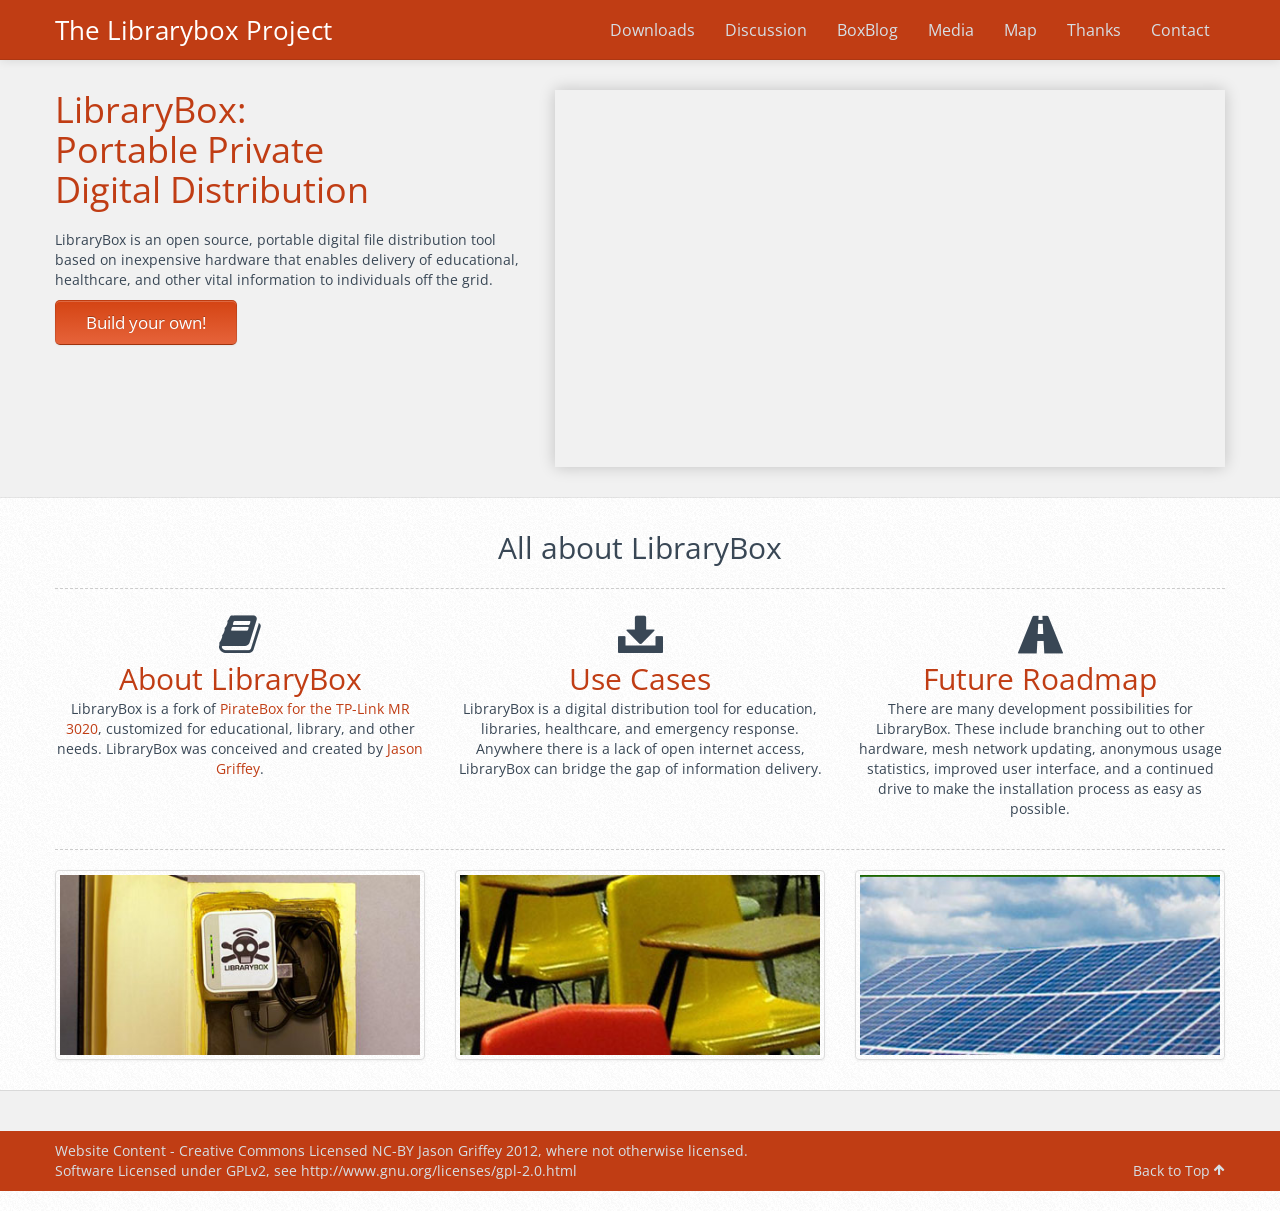
<file: index.html>
<!DOCTYPE html>
<html lang="en">
  <head>
    <meta charset="utf-8">
    <title>LibraryBox</title>
    <meta name="viewport" content="width=device-width, initial-scale=1.0">
    <meta name="description" content="">
    <meta name="author" content="Evan Clemente">
    <link href="css/bootstrap.css" rel="stylesheet">
	<link href="css/bootstrap-responsive.min.css" rel="stylesheet">
	<link href="css/font-awesome.css" rel="stylesheet">
	<link href='http://fonts.googleapis.com/css?family=Open+Sans' rel='stylesheet' type='text/css'>
	<!--[if lt IE 8]>
	  <link href="css/font-awesome-ie7.css" rel="stylesheet">
    <![endif]-->
    <link href="css/base.css" rel="stylesheet">
	<link href="css/orange.css" rel="stylesheet">
    <!--[if lt IE 9]>
      <script src="http://html5shim.googlecode.com/svn/trunk/html5.js"></script>
    <![endif]-->
    <link rel="shortcut icon" href="img/ico/favicon.ico">
    <link rel="apple-touch-icon-precomposed" sizes="144x144" href="img/ico/favicon.ico">
    <link rel="apple-touch-icon-precomposed" sizes="114x114" href="img/ico/favicon.ico">
    <link rel="apple-touch-icon-precomposed" sizes="72x72" href="img/ico/favicon.ico">
    <link rel="apple-touch-icon-precomposed" href="img/ico/favicon.ico">
  </head>  

  <body>

	<div class="navbar navbar-fixed-top">
      <div class="navbar-inner">
        <div class="container">
          <a class="btn btn-primary btn-dropnav" data-toggle="collapse" data-target=".nav-collapse">
            <span class="icon-bar"></span>
            <span class="icon-bar"></span>
            <span class="icon-bar"></span>
          </a>		
          <a class="brand" href="index.html">The Librarybox Project</a>
		  <div class="nav-collapse collapse">
            <ul class="nav pull-right">
              <li><a href="./downloads.html">Downloads</a></li>
            <li><a href="./group.html">Discussion</a></li>
            <li><a href="http://jasongriffey.net/boxblog/">BoxBlog</a></li>
            <li><a href="./media.html">Media</a></li>
            <li><a href="./map.html">Map</a></li>
            <li><a href="./thanks.html">Thanks</a></li>
              <li><a href="./contact.php">Contact</a></li>
            
            </ul>
		  </div>
        </div>
      </div>
    </div>	
	
	<div id="landing">
	  <div class="container">  
	    <div class="row">
		  <div class="span5">
		    <h1>LibraryBox: <br />Portable Private<br /> Digital Distribution</h1><br />	
			<p>LibraryBox is an open source, portable digital file distribution tool based on inexpensive hardware that enables delivery of educational, healthcare, and other vital information to individuals off the grid.</p>
		    <p><a href="./MR3020.html" class="btn btn-primary btn-action">Build your own!</a></p>  
		  </div>
		  <div class="span7">
		    <div class="js-video">
			  <iframe src="http://player.vimeo.com/video/52241825?badge=0" width="500" height="281" frameborder="0" webkitAllowFullScreen mozallowfullscreen allowFullScreen></iframe> 
		    </div>
		  </div>
		</div>
	  </div>
	</div>

	<div id="content" class="txt-middle">
	  <div class="container">
	    <div class="row">
		  <div class="span12">
			<h2>All about LibraryBox</h2>
		    <hr class="dashed">				
		  </div>  
		</div>  
	    <div class="row">
		  <div class="span4 bouncy">
		    <div class="icon_wrapper">
		      <i class="icon-book"></i>
		    </div>
			<h2><a href="./about.html">About LibraryBox</a></h2>
			<p>LibraryBox is a fork of <a href="http://wiki.daviddarts.com/PirateBox_DIY_OpenWrt#Tutorial_A:_TP-Link_MR3020">PirateBox for the TP-Link MR 3020</a>, customized for educational, library, and other needs. LibraryBox was conceived and created by <a href="http://jasongriffey.net">Jason Griffey</a>.</p>	
		  </div>
		  <div class="span4 bouncy">
		    <div class="icon_wrapper">
		      <i class="icon-download-alt"></i>
		    </div>
			<a href="./use_cases.html"><h2>Use Cases</h2></a>
			<p>LibraryBox is a digital distribution tool for education, libraries, healthcare, and emergency response. Anywhere there is a lack of open internet access, LibraryBox can bridge the gap of information delivery.</p>	
		  </div>
		  <div class="span4 bouncy">
		    <div class="icon_wrapper">
		      <i class="icon-road"></i>
		    </div>
			<h2><a href="./future.html">Future Roadmap</a></h2>
			<p>There are many development possibilities for LibraryBox. These include branching out to other hardware, mesh network updating, anonymous usage statistics, improved user interface, and a continued drive to make the installation process as easy as possible. </p>	
		  </div>		  
		</div>
		<hr class="dashed">				
	    <div class="row">
		  <div class="span4">
			<a class="thumbnail" href="./about.html">
			  <img alt="image" src="./img/hero.jpg">
			</a>		
			<!--<h2>Image 1</h2>
			<p>Optional subtext to help better explain the image above can go here.</p>-->
		  </div>
		  <div class="span4">
			<a class="thumbnail" href="./use_cases.html">
			  <img alt="image" src="./img/classroom1.jpg">
			</a>
			<!--<<h2>Image 2</h2>
			<p>Optional subtext to help better explain the image above can go here.</p>-->
		  </div>
		  <div class="span4">
			<a class="thumbnail" href="./future.html">
			  <img alt="image" src="./img/solar.jpg">
			</a>
			<!--<<h2>Image 3</h2>
			<p>Optional subtext to help better explain the image above can go here.</p>-->
		  </div>		  
		</div>		
	  </div>
	</div>

	<div id="footer">
<!--	  <div class="container">
	    <div class="row">
		  <div class="span3">
			<h3>Quick Links</h3>
			<ul>
			  <li><a href="#">Home</a></li>
			  <li><a href="#">About Us</a></li>
			  <li><a href="#">Features</a></li>
			  <li><a href="#">Pricing</a></li>
			</ul>			
		  </div>
		  <div class="span3">		
			<h3>Company</h3>
			<ul>
			  <li><a href="#">Privacy Policy</a></li>
			  <li><a href="#">Terms of Use</a></li>
			  <li><a href="#">FAQ</a></li>
			</ul>	
		  </div>
		  <div class="span3">
			<h3>We're Social</h3>
			<ul>
			  <li><a href="#">Facebook</a></li>
			  <li><a href="#">Twitter</a></li>
			  <li><a href="#">Google &#43;</a></li>
			</ul>		  
		  </div>
		  <div class="span3">
			<h3>Subscribe</h3>
			<p>Subscribe to our newsletter and stay up to date with the latest news and deals!</p>			
		    <form>
              <input class="span3" type="text" placeholder="Your Email" name="subscribe">
			  <button class="btn btn-primary">Subscribe</button>
			</form>
		  </div>		  
		</div>	  
      </div>	  -->
    </div>

	<div id="copywrite">
	  <div class="container">
	    <div class="row">
		  <div class="span12">
		    <p>Website Content - Creative Commons Licensed NC-BY Jason Griffey 2012, where not otherwise licensed.<br />Software Licensed under GPLv2, see http://www.gnu.org/licenses/gpl-2.0.html <span id="totop" class="pull-right">Back to Top <i class="icon-arrow-up"></i></span></p>			
		  </div>		  
		</div>	  
      </div>	  
    </div>

    <script src="https://ajax.googleapis.com/ajax/libs/jquery/1.8.2/jquery.min.js"></script>
	<script>window.jQuery || document.write('<script src="js/jquery-1.8.2.min.js"><\/script>')</script>
    <script src="js/bootstrap.min.js"></script>
	<script src="js/jquery.fitvids.js"></script>
	<script>
	$(document).ready(function(){
	  $(".js-video").fitVids();
      $("#totop").click(function () {
		$("body, html").animate({
		  scrollTop: 0
	    }, 300);
		return false;
	  }); 
	});
	</script>	
<script type="text/javascript">

  var _gaq = _gaq || [];
  _gaq.push(['_setAccount', 'UA-34754517-1']);
  _gaq.push(['_trackPageview']);

  (function() {
    var ga = document.createElement('script'); ga.type = 'text/javascript'; ga.async = true;
    ga.src = ('https:' == document.location.protocol ? 'https://ssl' : 'http://www') + '.google-analytics.com/ga.js';
    var s = document.getElementsByTagName('script')[0]; s.parentNode.insertBefore(ga, s);
  })();

</script>
  </body>
</html>
</file>
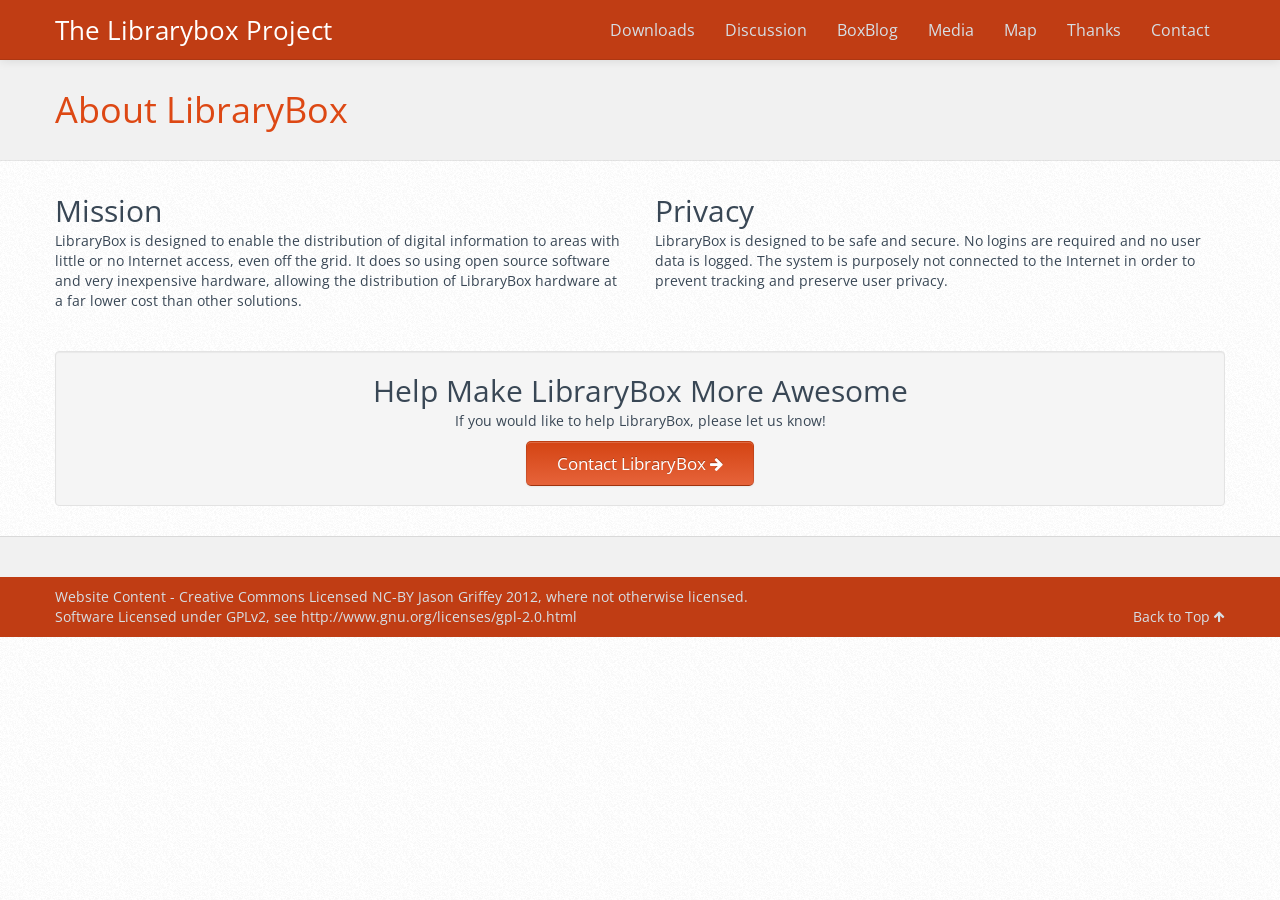
<file: about.html>
<!DOCTYPE html>
<html lang="en">
  <head>
    <meta charset="utf-8">
    <title>LibraryBox | About</title>
    <meta name="viewport" content="width=device-width, initial-scale=1.0">
    <meta name="description" content="">
    <meta name="author" content="Evan Clemente">
    <link href="css/bootstrap.css" rel="stylesheet">
	<link href="css/bootstrap-responsive.css" rel="stylesheet">
	<link href="css/font-awesome.css" rel="stylesheet">
	<link href='http://fonts.googleapis.com/css?family=Open+Sans' rel='stylesheet' type='text/css'>
	<!--[if lt IE 8]>
	  <link href="css/font-awesome-ie7.css" rel="stylesheet">
    <![endif]-->
    <link href="css/base.css" rel="stylesheet">
	<link href="css/orange.css" rel="stylesheet">
    <!--[if lt IE 9]>
      <script src="http://html5shim.googlecode.com/svn/trunk/html5.js"></script>
    <![endif]-->
    <link rel="shortcut icon" href="img/ico/favicon.ico">
    <link rel="apple-touch-icon-precomposed" sizes="144x144" href="img/ico/favicon.ico">
    <link rel="apple-touch-icon-precomposed" sizes="114x114" href="img/ico/favicon.ico">
    <link rel="apple-touch-icon-precomposed" sizes="72x72" href="img/ico/favicon.ico">
    <link rel="apple-touch-icon-precomposed" href="img/ico/favicon.ico">
  </head>

  <body>

	<div class="navbar navbar-fixed-top">
      <div class="navbar-inner">
        <div class="container">
          <a class="btn btn-primary btn-dropnav" data-toggle="collapse" data-target=".nav-collapse">
            <span class="icon-bar"></span>
            <span class="icon-bar"></span>
            <span class="icon-bar"></span>
          </a>		
          <a class="brand" href="index.html">The Librarybox Project</a>
		  <div class="nav-collapse collapse">
            <ul class="nav pull-right">
              <li><a href="./downloads.html">Downloads</a></li>
            <li><a href="./group.html">Discussion</a></li>
            <li><a href="http://jasongriffey.net/boxblog/">BoxBlog</a></li>
            <li><a href="./media.html">Media</a></li>
            <li><a href="./map.html">Map</a></li>
            <li><a href="./thanks.html">Thanks</a></li>
              <li><a href="./contact.php">Contact</a></li>
            
            </ul>
		  </div>
        </div>
      </div>
    </div>

	<div id="header">
	  <div class="container">  
	    <div class="row">
		  <div class="span12">
		    <h1>About LibraryBox</h1>
		  </div>
		</div>
	  </div>
	</div>

	<div id="content">
	  <div class="container">			
	    <div class="row">
		  <div class="span6">	
			<h2>Mission</h2>
			<p>LibraryBox is designed to enable the distribution of digital information to areas with little or no Internet access, even off the grid. It does so using open source software and very inexpensive hardware, allowing the distribution of LibraryBox hardware at a far lower cost than other solutions.</p>
		  </div>
		  <div class="span6">	
			<h2>Privacy</h2>
			<p>LibraryBox is designed to be safe and secure. No logins are required and no user data is logged. The system is purposely not connected to the Internet in order to prevent tracking and preserve user privacy.
</p>
		  </div>		  
		
		  <div class="span12">
		    <div class="callout well">
			  <h2>Help Make LibraryBox More Awesome</h2>
			  <p>If you would like to help LibraryBox, please let us know!</p>
			  <a href="./contact.php" class="btn btn-primary btn-action">Contact LibraryBox <i class="icon-arrow-right"></i></a>		  
			</div>
		  </div>		  	
		
		</div>
 <!--       <div class="row">
		  <div class="span12">
			<h2 class="txt-middle">Our Team</h2>
		    <hr class="dashed">				
		  </div>  
		</div>		
	    <div class="row">
		  <div class="span12">
		  <ul class="thumbnails">
		    <li class="span3">
			  <div id="team" class="thumbnail">			  
                <img alt="" src="http://quickimage.it/300x180">	
				<div class="caption">
				  <h4>John Smith</h4>
				  <p><em>Founder</em></p>
				  <div class="social">
					<ul class="unstyled">
					  <li><a class="facebook" href=""><i class="icon-facebook-sign"></i></a></li>
					  <li><a class="twitter" href=""><i class="icon-twitter-sign"></i></a></li>					  
					</ul>
				  </div>
				</div>
			  </div> 
			</li>  
		    <li class="span3">
			  <div id="team" class="thumbnail">			  
                <img alt="" src="http://quickimage.it/300x180">	
				<div class="caption">
				  <h4>John Smith</h4>
				  <p><em>Founder</em></p>
				  <div class="social">
					<ul class="unstyled">
					  <li><a class="facebook" href=""><i class="icon-facebook-sign"></i></a></li>
					  <li><a class="twitter" href=""><i class="icon-twitter-sign"></i></a></li>					  
					</ul>
				  </div>
				</div>
			  </div> 
			</li> 
		    <li class="span3">
			  <div id="team" class="thumbnail">			  
                <img alt="" src="http://quickimage.it/300x180">	
				<div class="caption">
				  <h4>John Smith</h4>
				  <p><em>Founder</em></p>
				  <div class="social">
					<ul class="unstyled">
					  <li><a class="facebook" href=""><i class="icon-facebook-sign"></i></a></li>
					  <li><a class="twitter" href=""><i class="icon-twitter-sign"></i></a></li>					  
					</ul>
				  </div>
				</div>
			  </div> 
			</li> 
		    <li class="span3">
			  <div id="team" class="thumbnail">			  
                <img alt="" src="http://quickimage.it/300x180">	
				<div class="caption">
				  <h4>John Smith</h4>
				  <p><em>Founder</em></p>
				  <div class="social">
					<ul class="unstyled">
					  <li><a class="facebook" href=""><i class="icon-facebook-sign"></i></a></li>
					  <li><a class="twitter" href=""><i class="icon-twitter-sign"></i></a></li>					  
					</ul>
				  </div>
				</div>
			  </div> 
			</li> 
		    <li class="span3">
			  <div id="team" class="thumbnail">			  
                <img alt="" src="http://quickimage.it/300x180">	
				<div class="caption">
				  <h4>John Smith</h4>
				  <p><em>Founder</em></p>
				  <div class="social">
					<ul class="unstyled">
					  <li><a class="facebook" href=""><i class="icon-facebook-sign"></i></a></li>
					  <li><a class="twitter" href=""><i class="icon-twitter-sign"></i></a></li>					  
					</ul>
				  </div>
				</div>
			  </div> 
			</li> 
		    <li class="span3">
			  <div id="team" class="thumbnail">			  
                <img alt="" src="http://quickimage.it/300x180">	
				<div class="caption">
				  <h4>John Smith</h4>
				  <p><em>Founder</em></p>
				  <div class="social">
					<ul class="unstyled">
					  <li><a class="facebook" href=""><i class="icon-facebook-sign"></i></a></li>
					  <li><a class="twitter" href=""><i class="icon-twitter-sign"></i></a></li>					  
					</ul>
				  </div>
				</div>
			  </div> 
			</li> 
		    <li class="span3">
			  <div id="team" class="thumbnail">			  
                <img alt="" src="http://quickimage.it/300x180">	
				<div class="caption">
				  <h4>John Smith</h4>
				  <p><em>Founder</em></p>
				  <div class="social">
					<ul class="unstyled">
					  <li><a class="facebook" href=""><i class="icon-facebook-sign"></i></a></li>
					  <li><a class="twitter" href=""><i class="icon-twitter-sign"></i></a></li>					  
					</ul>
				  </div>
				</div>
			  </div> 
			</li> 
		    <li class="span3">
			  <div id="team" class="thumbnail">			  
                <img alt="" src="http://quickimage.it/300x180">	
				<div class="caption">
				  <h4>John Smith</h4>
				  <p><em>Founder</em></p>
				  <div class="social">
					<ul class="unstyled">
					  <li><a class="facebook" href=""><i class="icon-facebook-sign"></i></a></li>
					  <li><a class="twitter" href=""><i class="icon-twitter-sign"></i></a></li>					  
					</ul>
				  </div>
				</div>
			  </div> 
			</li>			
		  </ul>
		</div>
		</div>		-->
	  </div>
	  

	  
	</div>

			
	

	<div id="footer">
<!--	  <div class="container">
	    <div class="row">
		  <div class="span3">
			<h3>Quick Links</h3>
			<ul>
			  <li><a href="#">Home</a></li>
			  <li><a href="#">About Us</a></li>
			  <li><a href="#">Features</a></li>
			  <li><a href="#">Pricing</a></li>
			</ul>			
		  </div>
		  <div class="span3">		
			<h3>Company</h3>
			<ul>
			  <li><a href="#">Privacy Policy</a></li>
			  <li><a href="#">Terms of Use</a></li>
			  <li><a href="#">FAQ</a></li>
			</ul>	
		  </div>
		  <div class="span3">
			<h3>We're Social</h3>
			<ul>
			  <li><a href="#">Facebook</a></li>
			  <li><a href="#">Twitter</a></li>
			  <li><a href="#">Google &#43;</a></li>
			</ul>		  
		  </div>
		  <div class="span3">
			<h3>Subscribe</h3>
			<p>Subscribe to our newsletter and stay up to date with the latest news and deals!</p>			
		    <form>
              <input class="span3" type="text" placeholder="Your Email" name="subscribe">
			  <button class="btn btn-primary">Subscribe</button>
			</form>
		  </div>		  
		</div>	  
      </div>	  -->
    </div>

	<div id="copywrite">
	  <div class="container">
	    <div class="row">
		  <div class="span12">
		    <p>Website Content - Creative Commons Licensed NC-BY Jason Griffey 2012, where not otherwise licensed.<br />Software Licensed under GPLv2, see http://www.gnu.org/licenses/gpl-2.0.html <span id="totop" class="pull-right">Back to Top <i class="icon-arrow-up"></i></span></p>			
		  </div>		  
		</div>	  
      </div>	  
    </div>

    <script src="https://ajax.googleapis.com/ajax/libs/jquery/1.8.2/jquery.min.js"></script>
	<script>window.jQuery || document.write('<script src="js/jquery-1.8.2.min.js"><\/script>')</script>
    <script src="js/bootstrap.min.js"></script>
	<script>
	$(document).ready(function(){
      $("#totop").click(function () {
		$("body, html").animate({
		  scrollTop: 0
	    }, 300);
		return false;
	  }); 
	});
	</script>	
	
  </body>
</html>
</file>
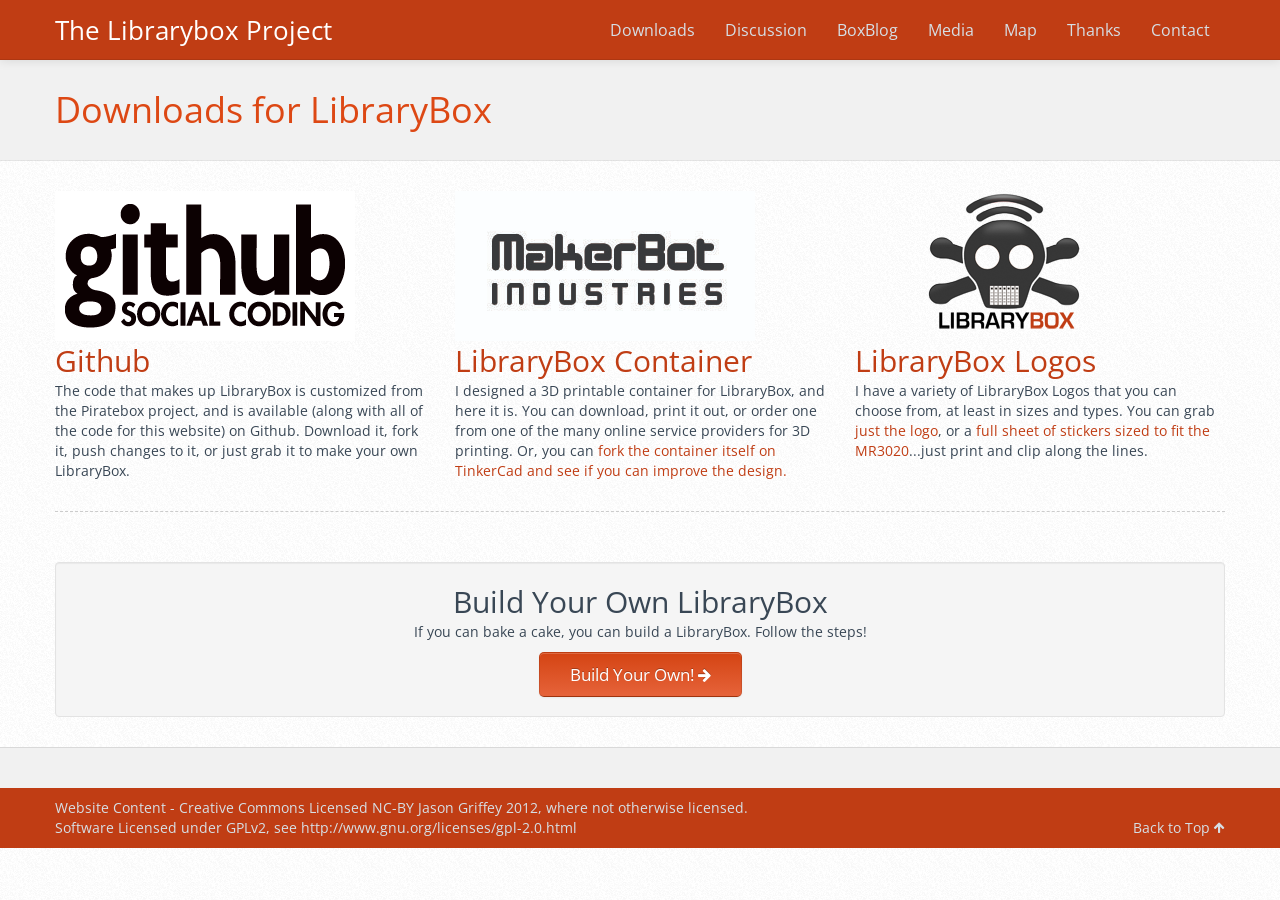
<file: downloads.html>
<!DOCTYPE html>
<html lang="en">
  <head>
    <meta charset="utf-8">
    <title>LibraryBox | Downloads</title>
    <meta name="viewport" content="width=device-width, initial-scale=1.0">
    <meta name="description" content="">
    <meta name="author" content="Evan Clemente">
    <link href="css/bootstrap.css" rel="stylesheet">
	<link href="css/bootstrap-responsive.css" rel="stylesheet">
	<link href="css/font-awesome.css" rel="stylesheet">
	<link href='http://fonts.googleapis.com/css?family=Open+Sans' rel='stylesheet' type='text/css'>
	<!--[if lt IE 8]>
	  <link href="css/font-awesome-ie7.css" rel="stylesheet">
    <![endif]-->
    <link href="css/base.css" rel="stylesheet">
	<link href="css/orange.css" rel="stylesheet">
    <!--[if lt IE 9]>
      <script src="http://html5shim.googlecode.com/svn/trunk/html5.js"></script>
    <![endif]-->
    <link rel="shortcut icon" href="img/ico/favicon.ico">
    <link rel="apple-touch-icon-precomposed" sizes="144x144" href="img/ico/favicon.ico">
    <link rel="apple-touch-icon-precomposed" sizes="114x114" href="img/ico/favicon.ico">
    <link rel="apple-touch-icon-precomposed" sizes="72x72" href="img/ico/favicon.ico">
    <link rel="apple-touch-icon-precomposed" href="img/ico/favicon.ico">
  </head>

  <body>

	<div class="navbar navbar-fixed-top">
      <div class="navbar-inner">
        <div class="container">
          <a class="btn btn-primary btn-dropnav" data-toggle="collapse" data-target=".nav-collapse">
            <span class="icon-bar"></span>
            <span class="icon-bar"></span>
            <span class="icon-bar"></span>
          </a>		
            <a class="brand" href="index.html">The Librarybox Project</a>
		  <div class="nav-collapse collapse">
            <ul class="nav pull-right">
              <li><a href="./downloads.html">Downloads</a></li>
            <li><a href="./group.html">Discussion</a></li>
            <li><a href="http://jasongriffey.net/boxblog/">BoxBlog</a></li>
            <li><a href="./media.html">Media</a></li>
            <li><a href="./map.html">Map</a></li>
            <li><a href="./thanks.html">Thanks</a></li>
              <li><a href="./contact.php">Contact</a></li>
            
            </ul>
		  </div>
        </div>
      </div>
    </div>
	
	<div id="header">
	  <div class="container">  
	    <div class="row">
		  <div class="span12">
		    <h1>Downloads for LibraryBox</h1>
		  </div>
		</div>
	  </div>
	</div>

	<div id="content">
	  <div class="container">			
	    <div class="row">
		  <div class="span4">
			
			 <img src="./img/github.png">				
			<h2 class="sub"><a href="https://github.com/griffey/LibraryBox">Github</a></h2>
			<p>The code that makes up LibraryBox is customized from the Piratebox project, and is available (along with all of the code for this website) on Github. Download it, fork it, push changes to it, or just grab it to make your own LibraryBox.</p>
		  </div>
		  <div class="span4">
			<img src="./img/makerbot.jpg">
			<h2 class="sub"><a href="http://www.thingiverse.com/thing:29873">LibraryBox Container</a></h2>
			<p>I designed a 3D printable container for LibraryBox, and here it is. You can download, print it out, or order one from one of the many online service providers for 3D printing. Or, you can <a href="https://tinkercad.com/things/i6mY4fK2RTt-librarybox-container">fork the container itself on TinkerCad and see if you can improve the design.</a></p>
		  </div>
		  <div class="span4">
			
			  <img alt="image" src="./img/LibraryBox_logo.png">
			
			<h2 class="sub"><a href="./img/logos/">LibraryBox Logos</a></h2>
			<p>I have a variety of LibraryBox Logos that you can choose from, at least in sizes and types. You can grab <a href="./img/librarybox-logo_large_orange.png">just the logo</a>, or a <a href="./img/LibraryBox_logos.pdf">full sheet of stickers sized to fit the MR3020</a>...just print and clip along the lines. </p>
		  </div>		  
		</div>
		<hr class="dashed">
	   <div class="row">
	     <!-- <div class="span4">
			<a class="thumbnail" href="">
			  <img alt="image" src="./img/libraryjournal.png">
			</a>
			<h2 class="sub">Library Journal</h2>
			<p>A nice article on the project by Matt Enis, entitled <a href="http://www.thedigitalshift.com/2012/07/digital-libraries/open-source-librarybox-project-branches-out/">Open-Source LibraryBox Project Branches Out</a>. From the article: “I do definitely think that the underlying ethos of a library is every book its reader,” Griffey said. “The underlying ethos is that you find a way to get the information to people who need the information… If this project can help to do that in these areas, ease the difficulty in some way, I will work on it as long as I possibly can.”</p>
		  </div>	
		 <div class="span4">
			<a class="thumbnail" href="">
			  <img alt="image" src="./img/market.jpeg">
			</a>		
			<h2 class="sub">Community</h2>
			<p>In any situation where Internet access is questionable, LibraryBox can fill in the gaps of digital delivery of information. Put a LibraryBox on your library's Bookmobile, and serve ebooks to your patrons as you drive around. Take a LibraryBox with you to your community's Farmer's Market and provide instant access to books, pictures, music, and more.</p>
		  </div>
		  <div class="span4">
			<a class="thumbnail" href="">
			  <img alt="image" src="./img/hurricance.jpeg">
			</a>
			<h2 class="sub">Emergency</h2>
			<p>In an emergency situation, regular communication channels may be interrupted. In the case of a serious natural disaster such as a hurricane, forest fire, or tornado, some areas may be without power and Internet for extended periods. LibraryBox can provide access to emergency response information to individuals in these situations cheaply and quickly.</p>
		  </div>-->
		 	  
		</div>
	    <div class="row">
		  <div class="span12">
		    <div class="callout well">
			  <h2>Build Your Own LibraryBox</h2>
			  <p>If you can bake a cake, you can build a LibraryBox. Follow the steps!</p>
			  <a href="./MR3020.html" class="btn btn-primary btn-action">Build Your Own! <i class="icon-arrow-right"></i></a>		  
			</div>
		  </div>		  
		</div>				
	  </div>
	</div>

	<div id="footer">
<!--	  <div class="container">
	    <div class="row">
		  <div class="span3">
			<h3>Quick Links</h3>
			<ul>
			  <li><a href="#">Home</a></li>
			  <li><a href="#">About Us</a></li>
			  <li><a href="#">Features</a></li>
			  <li><a href="#">Pricing</a></li>
			</ul>			
		  </div>
		  <div class="span3">		
			<h3>Company</h3>
			<ul>
			  <li><a href="#">Privacy Policy</a></li>
			  <li><a href="#">Terms of Use</a></li>
			  <li><a href="#">FAQ</a></li>
			</ul>	
		  </div>
		  <div class="span3">
			<h3>We're Social</h3>
			<ul>
			  <li><a href="#">Facebook</a></li>
			  <li><a href="#">Twitter</a></li>
			  <li><a href="#">Google &#43;</a></li>
			</ul>		  
		  </div>
		  <div class="span3">
			<h3>Subscribe</h3>
			<p>Subscribe to our newsletter and stay up to date with the latest news and deals!</p>			
		    <form>
              <input class="span3" type="text" placeholder="Your Email" name="subscribe">
			  <button class="btn btn-primary">Subscribe</button>
			</form>
		  </div>		  
		</div>	  
      </div>	  -->
    </div>	

	<div id="copywrite">
	  <div class="container">
	    <div class="row">
		  <div class="span12">
		    <p>Website Content - Creative Commons Licensed NC-BY Jason Griffey 2012, where not otherwise licensed.<br />Software Licensed under GPLv2, see http://www.gnu.org/licenses/gpl-2.0.html <span id="totop" class="pull-right">Back to Top <i class="icon-arrow-up"></i></span></p>			
		  </div>		  
		</div>	  
      </div>	  
    </div>


    <script src="https://ajax.googleapis.com/ajax/libs/jquery/1.8.2/jquery.min.js"></script>
	<script>window.jQuery || document.write('<script src="js/jquery-1.8.2.min.js"><\/script>')</script>
    <script src="js/bootstrap.min.js"></script>
	<script>
	$(document).ready(function(){
      $("#totop").click(function () {
		$("body, html").animate({
		  scrollTop: 0
	    }, 300);
		return false;
	  }); 
	});
	</script>	
	<script type="text/javascript">

  var _gaq = _gaq || [];
  _gaq.push(['_setAccount', 'UA-34754517-1']);
  _gaq.push(['_trackPageview']);

  (function() {
    var ga = document.createElement('script'); ga.type = 'text/javascript'; ga.async = true;
    ga.src = ('https:' == document.location.protocol ? 'https://ssl' : 'http://www') + '.google-analytics.com/ga.js';
    var s = document.getElementsByTagName('script')[0]; s.parentNode.insertBefore(ga, s);
  })();

</script>
  </body>
</html>
</file>
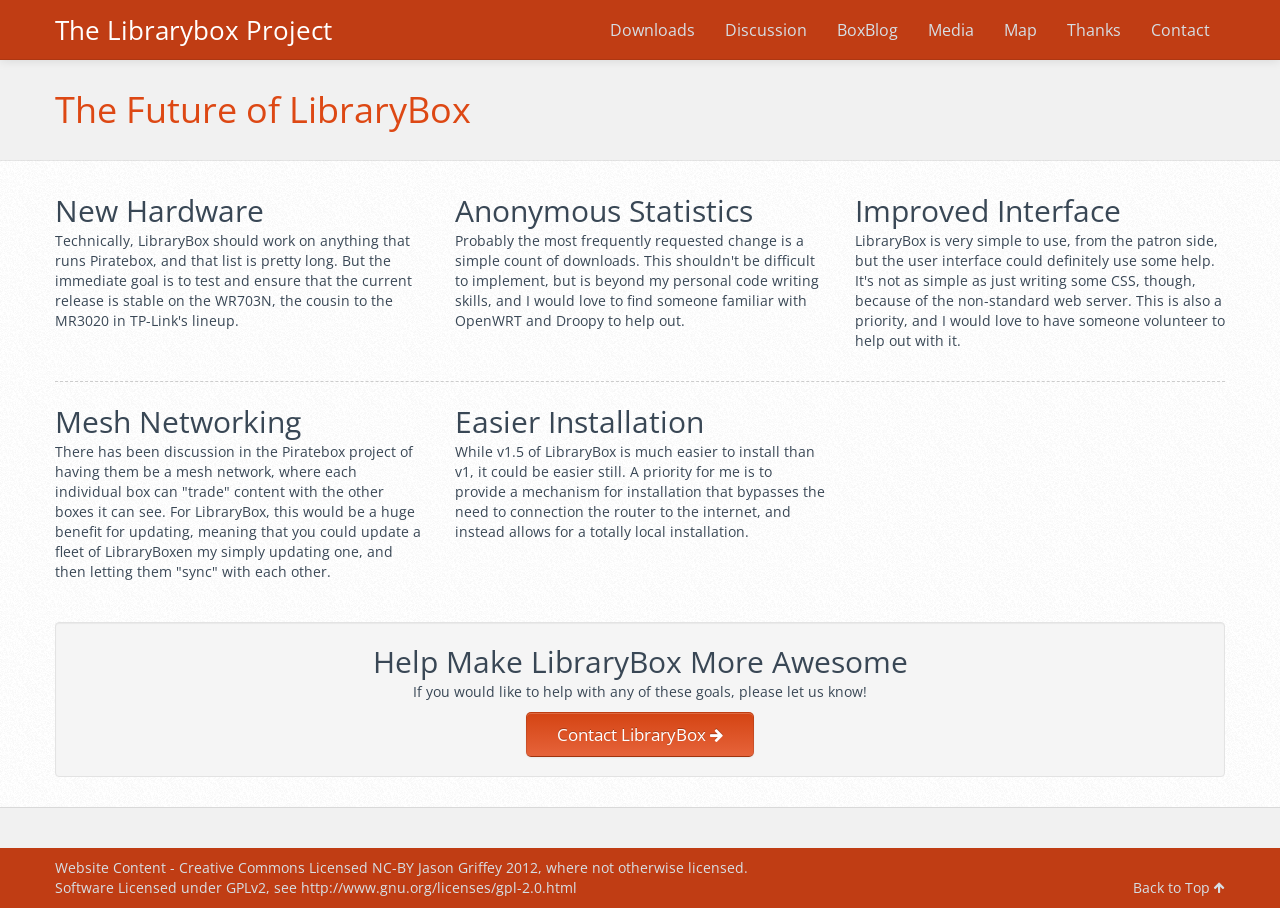
<file: future.html>
<!DOCTYPE html>
<html lang="en">
  <head>
    <meta charset="utf-8">
    <title>LibraryBox | Future</title>
    <meta name="viewport" content="width=device-width, initial-scale=1.0">
    <meta name="description" content="">
    <meta name="author" content="Evan Clemente">
    <link href="css/bootstrap.css" rel="stylesheet">
	<link href="css/bootstrap-responsive.css" rel="stylesheet">
	<link href="css/font-awesome.css" rel="stylesheet">
	<link href='http://fonts.googleapis.com/css?family=Open+Sans' rel='stylesheet' type='text/css'>
	<!--[if lt IE 8]>
	  <link href="css/font-awesome-ie7.css" rel="stylesheet">
    <![endif]-->
    <link href="css/base.css" rel="stylesheet">
	<link href="css/orange.css" rel="stylesheet">
    <!--[if lt IE 9]>
      <script src="http://html5shim.googlecode.com/svn/trunk/html5.js"></script>
    <![endif]-->
    <link rel="shortcut icon" href="img/ico/favicon.ico">
    <link rel="apple-touch-icon-precomposed" sizes="144x144" href="img/ico/favicon.ico">
    <link rel="apple-touch-icon-precomposed" sizes="114x114" href="img/ico/favicon.ico">
    <link rel="apple-touch-icon-precomposed" sizes="72x72" href="img/ico/favicon.ico">
    <link rel="apple-touch-icon-precomposed" href="img/ico/favicon.ico">
  </head>

  <body>

	<div class="navbar navbar-fixed-top">
      <div class="navbar-inner">
        <div class="container">
          <a class="btn btn-primary btn-dropnav" data-toggle="collapse" data-target=".nav-collapse">
            <span class="icon-bar"></span>
            <span class="icon-bar"></span>
            <span class="icon-bar"></span>
          </a>		
             <a class="brand" href="index.html">The Librarybox Project</a>
		  <div class="nav-collapse collapse">
            <ul class="nav pull-right">
              <li><a href="./downloads.html">Downloads</a></li>
            <li><a href="./group.html">Discussion</a></li>
            <li><a href="http://jasongriffey.net/boxblog/">BoxBlog</a></li>
            <li><a href="./media.html">Media</a></li>
            <li><a href="./map.html">Map</a></li>
            <li><a href="./thanks.html">Thanks</a></li>
              <li><a href="./contact.php">Contact</a></li>
            
            </ul>
		  </div>
        </div>
      </div>
    </div>
	
	<div id="header">
	  <div class="container">  
	    <div class="row">
		  <div class="span12">
		    <h1>The Future of LibraryBox</h1>
		  </div>
		</div>
	  </div>
	</div>

	<div id="content">
	  <div class="container">			
	    <div class="row">
		  <div class="span4">
			
				
			<h2 class="sub">New Hardware</h2>
			<p>Technically, LibraryBox should work on anything that runs Piratebox, and that list is pretty long. But the immediate goal is to test and ensure that the current release is stable on the WR703N, the cousin to the MR3020 in TP-Link's lineup.</p>
		  </div>
		  <div class="span4">
			
			<h2 class="sub">Anonymous Statistics</h2>
			<p>Probably the most frequently requested change is a simple count of downloads. This shouldn't be difficult to implement, but is beyond my personal code writing skills, and I would love to find someone familiar with OpenWRT and Droopy to help out.</p>
		  </div>
		  <div class="span4">
	
			<h2 class="sub">Improved Interface</h2>
			<p>LibraryBox is very simple to use, from the patron side, but the user interface could definitely use some help. It's not as simple as just writing some CSS, though, because of the non-standard web server. This is also a priority, and I would love to have someone volunteer to help out with it.</p>
		  </div>		  
		</div>
		<hr class="dashed">
	    <div class="row">
	     <div class="span4">
		
			<h2 class="sub">Mesh Networking</h2>
			<p>There has been discussion in the Piratebox project of having them be a mesh network, where each individual box can "trade" content with the other boxes it can see. For LibraryBox, this would be a huge benefit for updating, meaning that you could update a fleet of LibraryBoxen my simply updating one, and then letting them "sync" with each other.</p>
		  </div>	
		<div class="span4">
				
			<h2 class="sub">Easier Installation</h2>
			<p>While v1.5 of LibraryBox is much easier to install than v1, it could be easier still. A priority for me is to provide a mechanism for installation that bypasses the need to connection the router to the internet, and instead allows for a totally local installation.</p>
		  </div>
		 <!--   <div class="span4">
			<a class="thumbnail" href="">
			  <img alt="image" src="./img/hurricance.jpeg">
			</a>
			<h2 class="sub">Emergency</h2>
			<p>In an emergency situation, regular communication channels may be interrupted. In the case of a serious natural disaster such as a hurricane, forest fire, or tornado, some areas may be without power and Internet for extended periods. LibraryBox can provide access to emergency response information to individuals in these situations cheaply and quickly.</p>
		  </div>-->
		 	  
		</div>
	    <div class="row">
		  <div class="span12">
		    <div class="callout well">
			  <h2>Help Make LibraryBox More Awesome</h2>
			  <p>If you would like to help with any of these goals, please let us know!</p>
			  <a href="./contact.php" class="btn btn-primary btn-action">Contact LibraryBox <i class="icon-arrow-right"></i></a>		  
			</div>
		  </div>		  
		</div>				
	  </div>
	</div>

	<div id="footer">
	<!--  <div class="container">
	    <div class="row">
		  <div class="span3">
			<h3>Quick Links</h3>
			<ul>
			  <li><a href="#">Home</a></li>
			  <li><a href="#">About Us</a></li>
			  <li><a href="#">Features</a></li>
			  <li><a href="#">Pricing</a></li>
			</ul>			
		  </div>
		  <div class="span3">		
			<h3>Company</h3>
			<ul>
			  <li><a href="#">Privacy Policy</a></li>
			  <li><a href="#">Terms of Use</a></li>
			  <li><a href="#">FAQ</a></li>
			</ul>	
		  </div>
		  <div class="span3">
			<h3>We're Social</h3>
			<ul>
			  <li><a href="#">Facebook</a></li>
			  <li><a href="#">Twitter</a></li>
			  <li><a href="#">Google &#43;</a></li>
			</ul>		  
		  </div>
		  <div class="span3">
			<h3>Subscribe</h3>
			<p>Subscribe to our newsletter and stay up to date with the latest news and deals!</p>			
		    <form>
              <input class="span3" type="text" placeholder="Your Email" name="subscribe">
			  <button class="btn btn-primary">Subscribe</button>
			</form>
		  </div>		  
		</div>	  
      </div>	  -->
    </div>	

	<div id="copywrite">
	  <div class="container">
	    <div class="row">
		  <div class="span12">
		    <p>Website Content - Creative Commons Licensed NC-BY Jason Griffey 2012, where not otherwise licensed.<br />Software Licensed under GPLv2, see http://www.gnu.org/licenses/gpl-2.0.html <span id="totop" class="pull-right">Back to Top <i class="icon-arrow-up"></i></span></p>			
		  </div>		  
		</div>	  
      </div>	  
    </div>


    <script src="https://ajax.googleapis.com/ajax/libs/jquery/1.8.2/jquery.min.js"></script>
	<script>window.jQuery || document.write('<script src="js/jquery-1.8.2.min.js"><\/script>')</script>
    <script src="js/bootstrap.min.js"></script>
	<script>
	$(document).ready(function(){
      $("#totop").click(function () {
		$("body, html").animate({
		  scrollTop: 0
	    }, 300);
		return false;
	  }); 
	});
	</script>	
	
	<script type="text/javascript">

  var _gaq = _gaq || [];
  _gaq.push(['_setAccount', 'UA-34754517-1']);
  _gaq.push(['_trackPageview']);

  (function() {
    var ga = document.createElement('script'); ga.type = 'text/javascript'; ga.async = true;
    ga.src = ('https:' == document.location.protocol ? 'https://ssl' : 'http://www') + '.google-analytics.com/ga.js';
    var s = document.getElementsByTagName('script')[0]; s.parentNode.insertBefore(ga, s);
  })();

</script>
	
  </body>

</html>
</file>
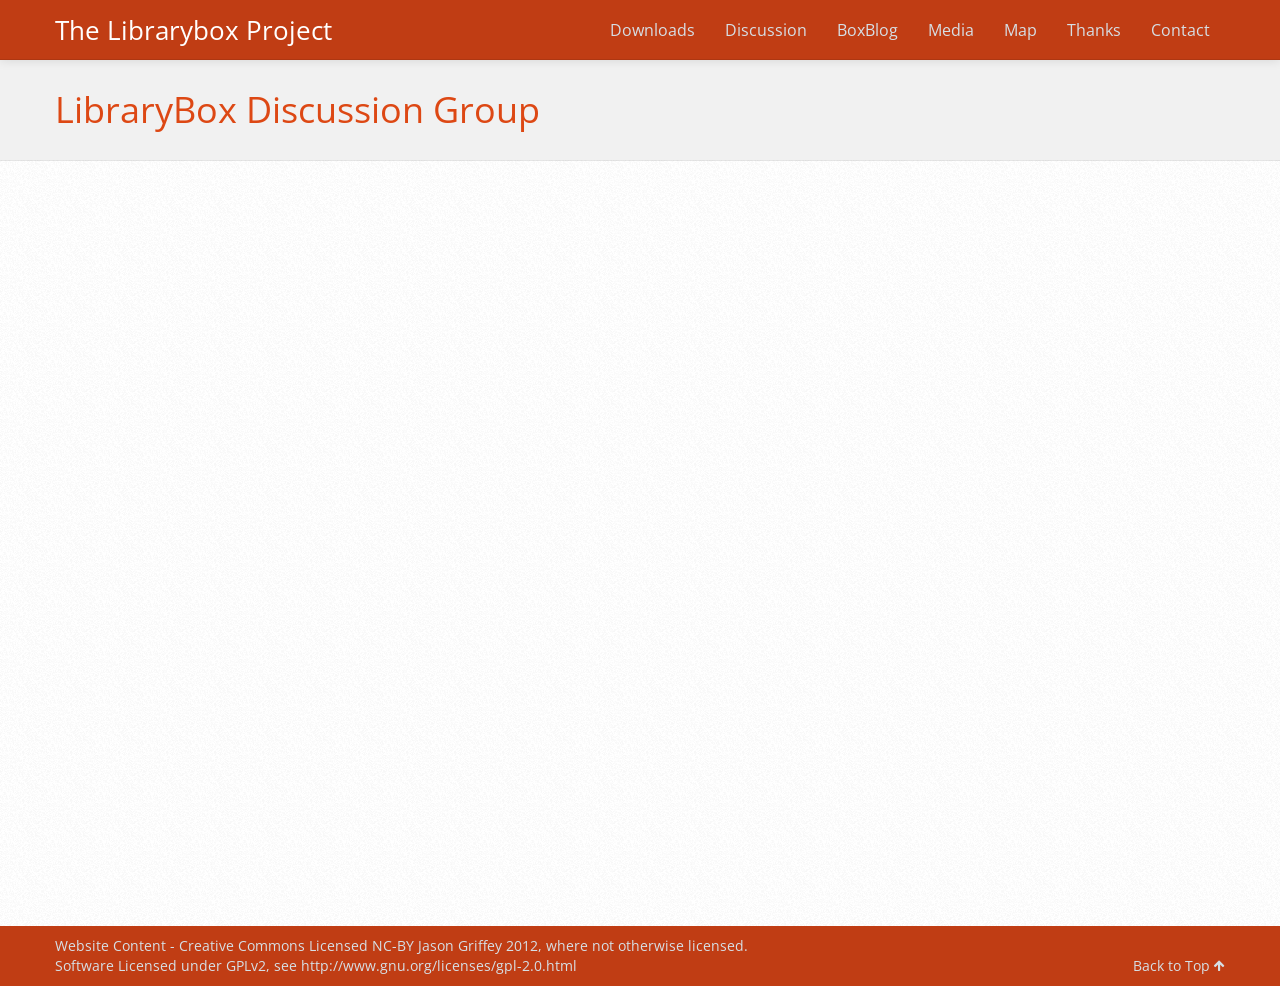
<file: group.html>
<!DOCTYPE html>
<html lang="en">
  <head>
    <meta charset="utf-8">
    <title>LibraryBox | Group</title>
    <meta name="viewport" content="width=device-width, initial-scale=1.0">
    <meta name="description" content="">
    <meta name="author" content="Evan Clemente">
    <link href="css/bootstrap.css" rel="stylesheet">
	<link href="css/bootstrap-responsive.css" rel="stylesheet">
	<link href="css/font-awesome.css" rel="stylesheet">
	<link href='http://fonts.googleapis.com/css?family=Open+Sans' rel='stylesheet' type='text/css'>
	<!--[if lt IE 8]>
	  <link href="css/font-awesome-ie7.css" rel="stylesheet">
    <![endif]-->
    <link href="css/base.css" rel="stylesheet">
	<link href="css/orange.css" rel="stylesheet">
    <!--[if lt IE 9]>
      <script src="http://html5shim.googlecode.com/svn/trunk/html5.js"></script>
    <![endif]-->
    <link rel="shortcut icon" href="img/ico/favicon.ico">
    <link rel="apple-touch-icon-precomposed" sizes="144x144" href="img/ico/favicon.ico">
    <link rel="apple-touch-icon-precomposed" sizes="114x114" href="img/ico/favicon.ico">
    <link rel="apple-touch-icon-precomposed" sizes="72x72" href="img/ico/favicon.ico">
    <link rel="apple-touch-icon-precomposed" href="img/ico/favicon.ico">
  </head>  

  <body>

	<div class="navbar navbar-fixed-top">
      <div class="navbar-inner tf-osans">
        <div class="container">
          <a class="btn btn-primary btn-dropnav" data-toggle="collapse" data-target=".nav-collapse">
            <span class="icon-bar"></span>
            <span class="icon-bar"></span>
            <span class="icon-bar"></span>
          </a>		
           <a class="brand" href="index.html">The Librarybox Project</a>
		  <div class="nav-collapse collapse">
            <ul class="nav pull-right">
              <li><a href="./downloads.html">Downloads</a></li>
            <li><a href="./group.html">Discussion</a></li>
            <li><a href="http://jasongriffey.net/boxblog/">BoxBlog</a></li>
            <li><a href="./media.html">Media</a></li>
            <li><a href="./map.html">Map</a></li>
            <li><a href="./thanks.html">Thanks</a></li>
              <li><a href="./contact.php">Contact</a></li>
            
            </ul>
		  </div>
        </div>
      </div>
    </div>	
    
    <div id="header">
	  <div class="container">  
	    <div class="row">
		  <div class="span12">
		    <h1>LibraryBox Discussion Group</h1>
		  </div>
		</div>
	  </div>
	</div>

<div id="content">
	  <div class="container">			
	    <div class="row">
		  <div class="span12">
 <iframe id="forum_embed"
 src="javascript:void(0)"
 scrolling="no"
 frameborder="0"
 width="100%"
 height="700">
</iframe>

  <script type="text/javascript">
 document.getElementById("forum_embed").src =
  "https://groups.google.com/forum/embed/?place=forum/librarybox" +
  "&showsearch=true&showpopout=true&parenturl=" +
  encodeURIComponent(window.location.href);
</script>

</div>
</div>
</div>
</div>
<div id="copywrite">
	  <div class="container">
	    <div class="row">
		  <div class="span12">
		    <p>Website Content - Creative Commons Licensed NC-BY Jason Griffey 2012, where not otherwise licensed.<br />Software Licensed under GPLv2, see http://www.gnu.org/licenses/gpl-2.0.html <span id="totop" class="pull-right">Back to Top <i class="icon-arrow-up"></i></span></p>			
		  </div>		  
		</div>	  
      </div>	  
    </div>


    <script src="https://ajax.googleapis.com/ajax/libs/jquery/1.8.2/jquery.min.js"></script>
	<script>window.jQuery || document.write('<script src="js/jquery-1.8.2.min.js"><\/script>')</script>
    <script src="js/bootstrap.min.js"></script>
	<script>
	$(document).ready(function(){
      $("#totop").click(function () {
		$("body, html").animate({
		  scrollTop: 0
	    }, 300);
		return false;
	  }); 
	});
	</script>		
    <script>
    $('#myCollapsible').collapse({
  toggle: false
})
    </script>
    <script type="text/javascript">

  var _gaq = _gaq || [];
  _gaq.push(['_setAccount', 'UA-34754517-1']);
  _gaq.push(['_trackPageview']);

  (function() {
    var ga = document.createElement('script'); ga.type = 'text/javascript'; ga.async = true;
    ga.src = ('https:' == document.location.protocol ? 'https://ssl' : 'http://www') + '.google-analytics.com/ga.js';
    var s = document.getElementsByTagName('script')[0]; s.parentNode.insertBefore(ga, s);
  })();

</script>
  </body>
</html>
</file>
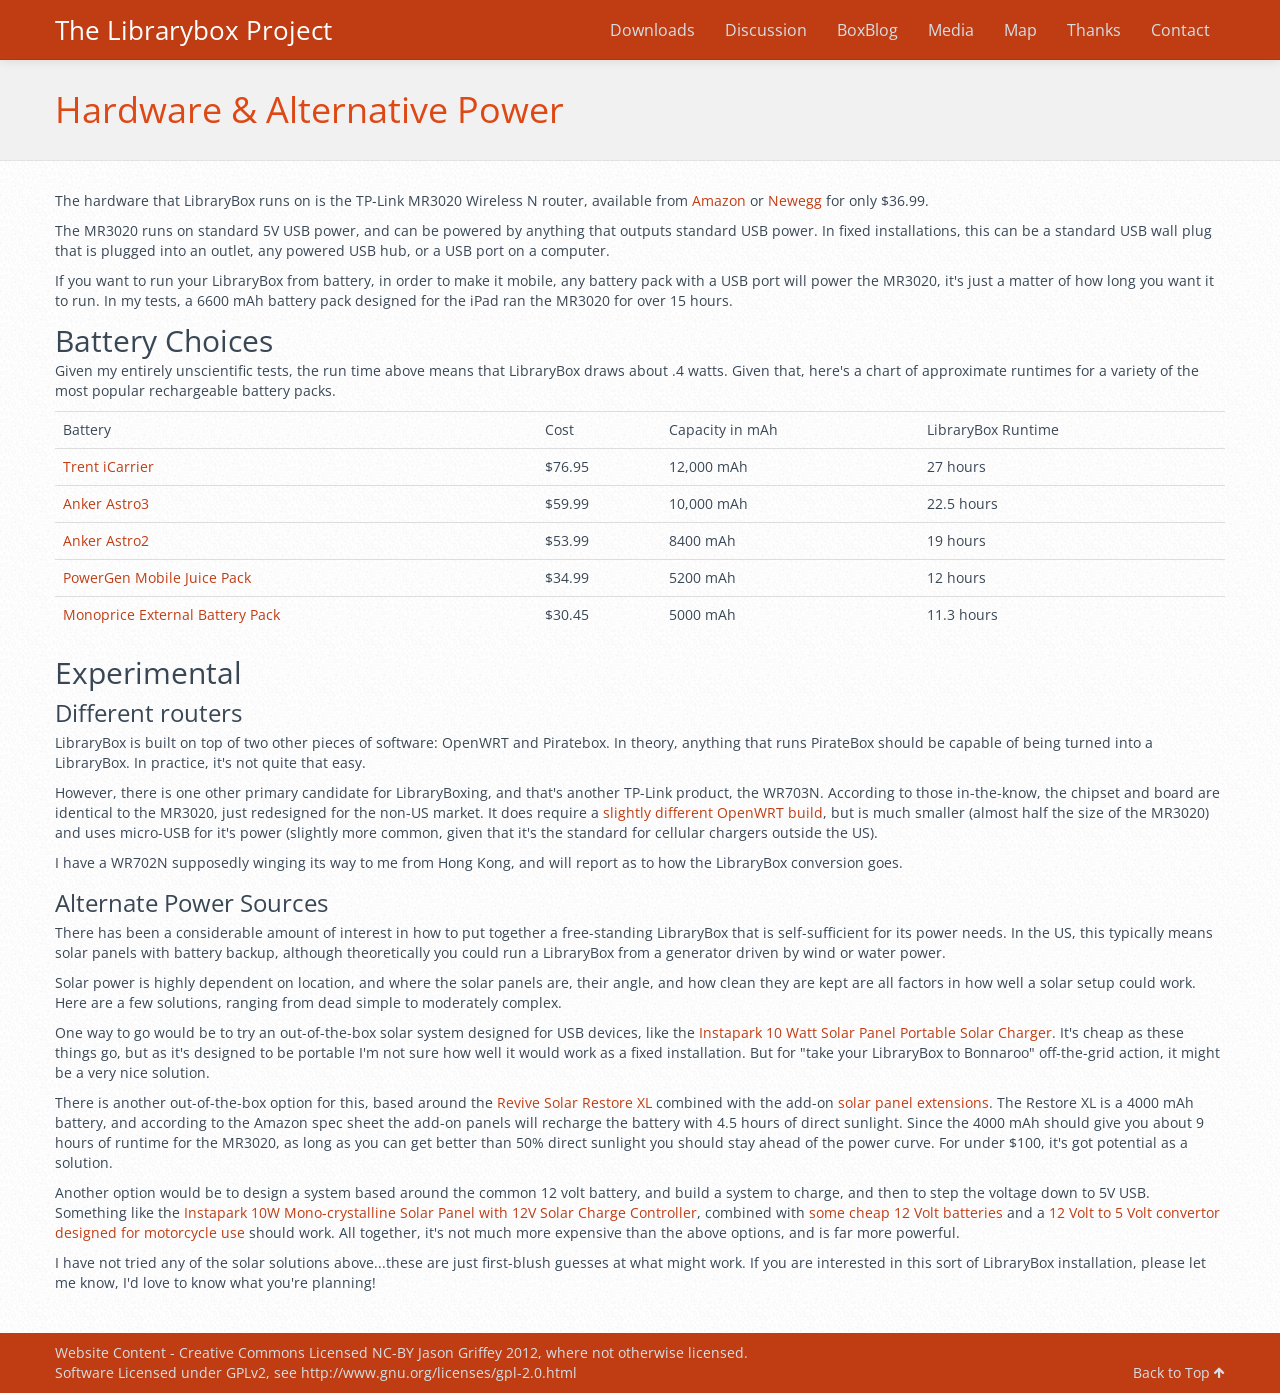
<file: hardware.html>
<!DOCTYPE html>
<html lang="en">
  <head>
    <meta charset="utf-8">
    <title>LibraryBox | Map</title>
    <meta name="viewport" content="width=device-width, initial-scale=1.0">
    <meta name="description" content="">
    <meta name="author" content="Evan Clemente">
    <link href="css/bootstrap.css" rel="stylesheet">
	<link href="css/bootstrap-responsive.css" rel="stylesheet">
	<link href="css/font-awesome.css" rel="stylesheet">
	<link href='http://fonts.googleapis.com/css?family=Open+Sans' rel='stylesheet' type='text/css'>
	<!--[if lt IE 8]>
	  <link href="css/font-awesome-ie7.css" rel="stylesheet">
    <![endif]-->
    <link href="css/base.css" rel="stylesheet">
	<link href="css/orange.css" rel="stylesheet">
    <!--[if lt IE 9]>
      <script src="http://html5shim.googlecode.com/svn/trunk/html5.js"></script>
    <![endif]-->
    <link rel="shortcut icon" href="img/ico/favicon.ico">
    <link rel="apple-touch-icon-precomposed" sizes="144x144" href="img/ico/favicon.ico">
    <link rel="apple-touch-icon-precomposed" sizes="114x114" href="img/ico/favicon.ico">
    <link rel="apple-touch-icon-precomposed" sizes="72x72" href="img/ico/favicon.ico">
    <link rel="apple-touch-icon-precomposed" href="img/ico/favicon.ico">
  </head>  

  <body>

	<div class="navbar navbar-fixed-top">
      <div class="navbar-inner tf-osans">
        <div class="container">
          <a class="btn btn-primary btn-dropnav" data-toggle="collapse" data-target=".nav-collapse">
            <span class="icon-bar"></span>
            <span class="icon-bar"></span>
            <span class="icon-bar"></span>
          </a>		
            <a class="brand" href="index.html">The Librarybox Project</a>
		  <div class="nav-collapse collapse">
            <ul class="nav pull-right">
              <li><a href="./downloads.html">Downloads</a></li>
            <li><a href="./group.html">Discussion</a></li>
            <li><a href="http://jasongriffey.net/boxblog/">BoxBlog</a></li>
            <li><a href="./media.html">Media</a></li>
            <li><a href="./map.html">Map</a></li>
            <li><a href="./thanks.html">Thanks</a></li>
              <li><a href="./contact.php">Contact</a></li>
            
            </ul>
		  </div>
        </div>
      </div>
    </div>	
    
    <div id="header">
	  <div class="container">  
	    <div class="row">
		  <div class="span12">
		    <h1>Hardware & Alternative Power</h1>
		  </div>
		</div>
	  </div>
	</div>

<div id="content">
	  <div class="container">			
	    <div class="row">
		  <div class="span12">
	
      <p>The hardware that LibraryBox runs on is the TP-Link MR3020 Wireless N router, available from <a href="http://www.amazon.com/TP-LINK-Portable-802-11n-Wireless-TL-MR3020/dp/B006DEBXD0/?tag=jasongriffey-20">Amazon</a> or <a href="http://www.newegg.com/Product/Product.aspx?Item=N82E16833704127&Tpk=tp-link%20mr3020">Newegg</a> for only $36.99.</p>
       
       <p> The MR3020 runs on standard 5V USB power, and can be powered by anything that outputs standard USB power. In fixed installations, this can be a standard USB wall plug that is plugged into an outlet, any powered USB hub, or a USB port on a computer.</p>
       
       
<p>If you want to run your LibraryBox from battery, in order to make it mobile, any battery pack with a USB port will power the MR3020, it's just a matter of how long you want it to run. In my tests, a 6600 mAh battery pack designed for the iPad ran the MR3020 for over 15 hours.</p>

<h2>Battery Choices</h2>

<p>
Given my entirely unscientific tests, the run time above means that LibraryBox draws about .4 watts. Given that, here's a chart of approximate runtimes for a variety of the most popular rechargeable battery packs.</p>

<table class="table">
<tr>
<th>Battery</th>
<th>Cost</th>
<th>Capacity in mAh</th>
<th>LibraryBox Runtime</th>
</tr>
<tr>
<td><a href="http://www.amazon.com/New-Trent-IMP120D-Thunderbolt-Blackberry/dp/B003ZBZ64Q/?tag=jasongriffey-20">Trent iCarrier</a></td>
<td>$76.95</td>
<td>12,000 mAh</td>
<td>27 hours</td>
</tr><tr>
<td><a href="http://www.amazon.com/Anker%C2%AE-10000mAh-External-Battery-Android/dp/B005NGKR54/?tag=jasongriffey-20">Anker Astro3</a></td>
<td>$59.99</td>
<td>10,000 mAh</td>
<td>22.5 hours</td>
</tr>
<tr>
<td><a href="http://www.amazon.com/Upgraded-Version-External-Flashlight-Smartphones/dp/B0067UPRQ4/?tag=jasongriffey-20">Anker Astro2</a></td>
<td>$53.99</td>
<td>8400 mAh</td>
<td>19 hours</td>
</tr>

<tr>
<td><a href="http://www.amazon.com/PowerGen-External-Blackberry-Sensation-Thunderbolt/dp/B005VBNYDS/?tag=jasongriffey-20">PowerGen Mobile Juice Pack</a></td>
<td>$34.99</td>
<td>5200 mAh</td>
<td>12 hours</td>
</tr>
<tr>
<td><a href="http://www.amazon.com/exec/obidos/ASIN/B0087S9AMG/?tag=jasongriffey-20">Monoprice External Battery Pack</a></td>
<td>$30.45</td>
<td>5000 mAh</td>
<td>11.3 hours</td>
</tr>
</table>

<h2 id="experimental">Experimental</h2>
<h3>Different routers</h3>
<p>LibraryBox is built on top of two other pieces of software: OpenWRT and Piratebox. In theory, anything that runs PirateBox should be capable of being turned into a LibraryBox. In practice, it's not quite that easy. </p>
<p>However, there is one other primary candidate for LibraryBoxing, and that's another TP-Link product, the WR703N. According to those in-the-know, the chipset and board are identical to the MR3020, just redesigned for the non-US market. It does require a <a href="http://downloads.openwrt.org/snapshots/trunk/ar71xx/openwrt-ar71xx-generic-tl-wr703n-v1-squashfs-factory.bin">slightly different OpenWRT build</a>, but is much smaller (almost half the size of the MR3020) and uses micro-USB for it's power (slightly more common, given that it's the standard for cellular chargers outside the US). 
</p>
<p>I have a WR702N supposedly winging its way to me from Hong Kong, and will report as to how the LibraryBox conversion goes.</p>
<h3>Alternate Power Sources</h3>
<p>There has been a considerable amount of interest in how to put together a free-standing LibraryBox that is self-sufficient for its power needs. In the US, this typically means solar panels with battery backup, although theoretically you could run a LibraryBox from a generator driven by wind or water power. 
</p>
<p>
Solar power is highly dependent on location, and where the solar panels are, their angle, and how clean they are kept are all factors in how well a solar setup could work. Here are a few solutions, ranging from dead simple to moderately complex.</p>
<p>One way to go would be to try an out-of-the-box solar system designed for USB devices, like the <a href="http://www.amazon.com/Instapark%C2%AE-Portable-Charger-Compatible-Included/dp/B006ZSFH6I/?tag=jasongriffey-20">Instapark 10 Watt Solar Panel Portable Solar Charger</a>. It's cheap as these things go, but as it's designed to be portable I'm not sure how well it would work as a fixed installation. But for "take your LibraryBox to Bonnaroo" off-the-grid action, it might be a very nice solution. 
</p>
<p>There is another out-of-the-box option for this, based around the <a href="http://www.amazon.com/External-Universal-High-Efficiency-Smartphones-E-readers/dp/B008187COU/?tag=jasongriffey-20">Revive Solar Restore XL</a> combined with the add-on <a href="http://www.amazon.com/Charging-Extensions-ReStore-External-compatible/dp/B008I64E64/?tag=jasongriffey-20">solar panel extensions</a>. The Restore XL is a 4000 mAh battery, and according to the Amazon spec sheet the add-on panels will recharge the battery with 4.5 hours of direct sunlight. Since the 4000 mAh should give you about 9 hours of runtime for the MR3020, as long as you can get better than 50% direct sunlight you should stay ahead of the power curve. For under $100, it's got potential as a solution.
</p>

<p>Another option would be to design a system based around the common 12 volt battery, and build a system to charge, and then to step the voltage down to 5V USB. Something like the <a href="http://www.amazon.com/Instapark%C2%AE-Black-Mono-crystalline-Charge-Controller/dp/B005LR9IOG/?tag=jasongriffey-20">Instapark 10W Mono-crystalline Solar Panel with 12V Solar Charge Controller</a>, combined with <a href="http://www.ebay.com/itm/UPG-UPG-D5744-SLA-BATTERY-12V-12AH-F1-TERMINALS-UB12120-/120948253194?forcev4exp=true#ht_3708wt_1277">some cheap 12 Volt batteries</a> and a <a href="http://www.ebay.com/itm/iSimple-12-Volt-Battery-5-Volt-USB-Charger-IS43-/290720674580">12 Volt to 5 Volt convertor designed for motorcycle use</a> should work. All together, it's not much more expensive than the above options, and is far more powerful.
</p>
<p>I have not tried any of the solar solutions above...these are just first-blush guesses at what might work. If you are interested in this sort of LibraryBox installation, please let me know, I'd love to know what you're planning!</p>

</div>
</div>
</div>
</div>
<div id="copywrite">
	  <div class="container">
	    <div class="row">
		  <div class="span12">
		    <p>Website Content - Creative Commons Licensed NC-BY Jason Griffey 2012, where not otherwise licensed.<br />Software Licensed under GPLv2, see http://www.gnu.org/licenses/gpl-2.0.html <span id="totop" class="pull-right">Back to Top <i class="icon-arrow-up"></i></span></p>			
		  </div>		  
		</div>	  
      </div>	  
    </div>


    <script src="https://ajax.googleapis.com/ajax/libs/jquery/1.8.2/jquery.min.js"></script>
	<script>window.jQuery || document.write('<script src="js/jquery-1.8.2.min.js"><\/script>')</script>
    <script src="js/bootstrap.min.js"></script>
	<script>
	$(document).ready(function(){
      $("#totop").click(function () {
		$("body, html").animate({
		  scrollTop: 0
	    }, 300);
		return false;
	  }); 
	});
	</script>		
    <script>
    $('#myCollapsible').collapse({
  toggle: false
})
    </script>
    <script type="text/javascript">

  var _gaq = _gaq || [];
  _gaq.push(['_setAccount', 'UA-34754517-1']);
  _gaq.push(['_trackPageview']);

  (function() {
    var ga = document.createElement('script'); ga.type = 'text/javascript'; ga.async = true;
    ga.src = ('https:' == document.location.protocol ? 'https://ssl' : 'http://www') + '.google-analytics.com/ga.js';
    var s = document.getElementsByTagName('script')[0]; s.parentNode.insertBefore(ga, s);
  })();

</script>
  </body>
</html>
</file>
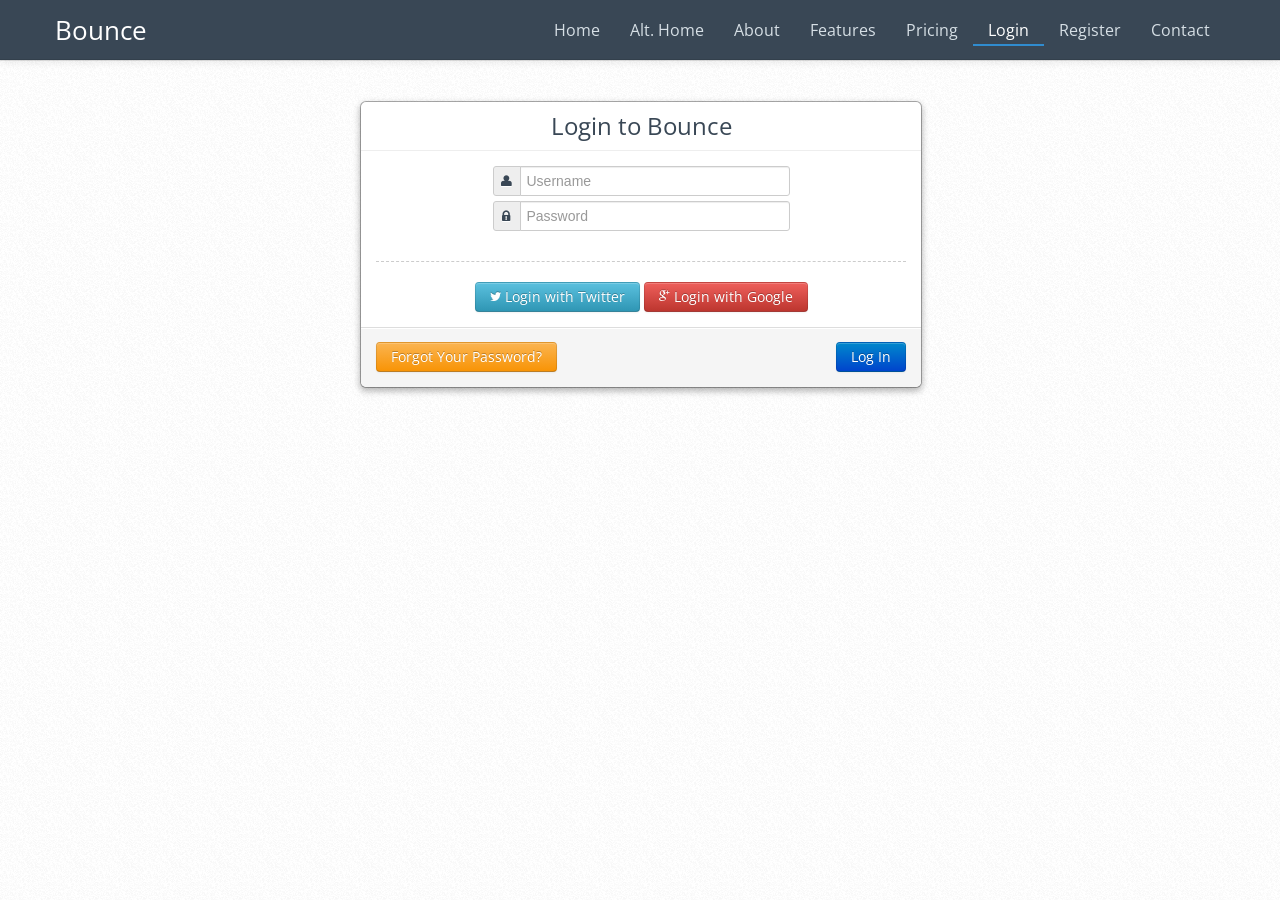
<file: login.html>
<!DOCTYPE html>
<html lang="en">
  <head>
    <meta charset="utf-8">
    <title>Bounce | Login</title>
    <meta name="viewport" content="width=device-width, initial-scale=1.0">
    <meta name="description" content="">
    <meta name="author" content="Evan Clemente">
    <link href="css/bootstrap.min.css" rel="stylesheet">
	<link href="css/bootstrap-responsive.min.css" rel="stylesheet">
	<link href="css/font-awesome.css" rel="stylesheet">
	<link href='http://fonts.googleapis.com/css?family=Open+Sans' rel='stylesheet' type='text/css'>
	<!--[if lt IE 8]>
	  <link href="css/font-awesome-ie7.css" rel="stylesheet">
    <![endif]-->
    <link href="css/base.css" rel="stylesheet">
	<link href="css/blue.css" rel="stylesheet">
    <!--[if lt IE 9]>
      <script src="http://html5shim.googlecode.com/svn/trunk/html5.js"></script>
    <![endif]-->
    <link rel="shortcut icon" href="img/ico/favicon.ico">
    <link rel="apple-touch-icon-precomposed" sizes="144x144" href="img/ico/favicon.ico">
    <link rel="apple-touch-icon-precomposed" sizes="114x114" href="img/ico/favicon.ico">
    <link rel="apple-touch-icon-precomposed" sizes="72x72" href="img/ico/favicon.ico">
    <link rel="apple-touch-icon-precomposed" href="img/ico/favicon.ico">
  </head>  

  <body>

	<div class="navbar navbar-fixed-top">
      <div class="navbar-inner tf-osans">
        <div class="container">
          <a class="btn btn-primary btn-dropnav" data-toggle="collapse" data-target=".nav-collapse">
            <span class="icon-bar"></span>
            <span class="icon-bar"></span>
            <span class="icon-bar"></span>
          </a>		
          <a class="brand" href="index.html">Bounce</a>
		  <div class="nav-collapse collapse">
            <ul class="nav pull-right">
              <li><a href="index.html">Home</a></li>
			  <li><a href="alt.html">Alt. Home</a></li>
              <li><a href="about.html">About</a></li>
			  <li><a href="features.html">Features</a></li>
			  <li><a href="pricing.html">Pricing</a></li>
			  <li class="active"><a href="login.html">Login</a></li>
			  <li><a href="register.html">Register</a></li>			  
              <li><a href="contact.html">Contact</a></li>
            </ul>
		  </div>
        </div>
      </div>
    </div>	
	
	<div id="content" class="txt-middle">
	  <div class="container">
	    <div class="row">
		<div class="span12">
		  <div class="modal modal-flat">
            <div class="modal-header">
              <h3>Login to Bounce</h3>
            </div>
            <div class="modal-body">
	          <fieldset>
		        <div class="control-group">
		          <div class="controls">
			        <div class="input-prepend">
			          <span class="add-on"><i class="icon-user"></i></span>
					  <input type="text" placeholder="Username" class="span3">
			        </div>
				  </div>
		          <div class="controls">
			        <div class="input-prepend">
			          <span class="add-on"><i class="icon-lock"></i></span>
					  <input type="password" placeholder="Password" class="span3">
			        </div>
				  </div>			
		        </div>	
	          </fieldset>
			  <hr class="dashed">
			  <button class="btn btn-info"><i class="icon-twitter"></i> Login with Twitter</button>
			  <button class="btn btn-danger"><i class="icon-google-plus"></i> Login with Google</button>
            </div>
            <div class="modal-footer">
			  <button class="btn btn-warning pull-left">Forgot Your Password?</button>
			  <a href="index.html" class="btn btn-primary">Log In</a>
            </div>
          </div>
		</div>  
		</div>  	
	  </div>
	</div>	

    <script src="https://ajax.googleapis.com/ajax/libs/jquery/1.8.2/jquery.min.js"></script>
	<script>window.jQuery || document.write('<script src="js/jquery-1.8.2.min.js"><\/script>')</script>
    <script src="js/bootstrap.min.js"></script>
	<script>
	$(document).ready(function(){
      $("#totop").click(function () {
		$("body, html").animate({
		  scrollTop: 0
	    }, 300);
		return false;
	  }); 
	});
	</script>		

  </body>
</html>
</file>
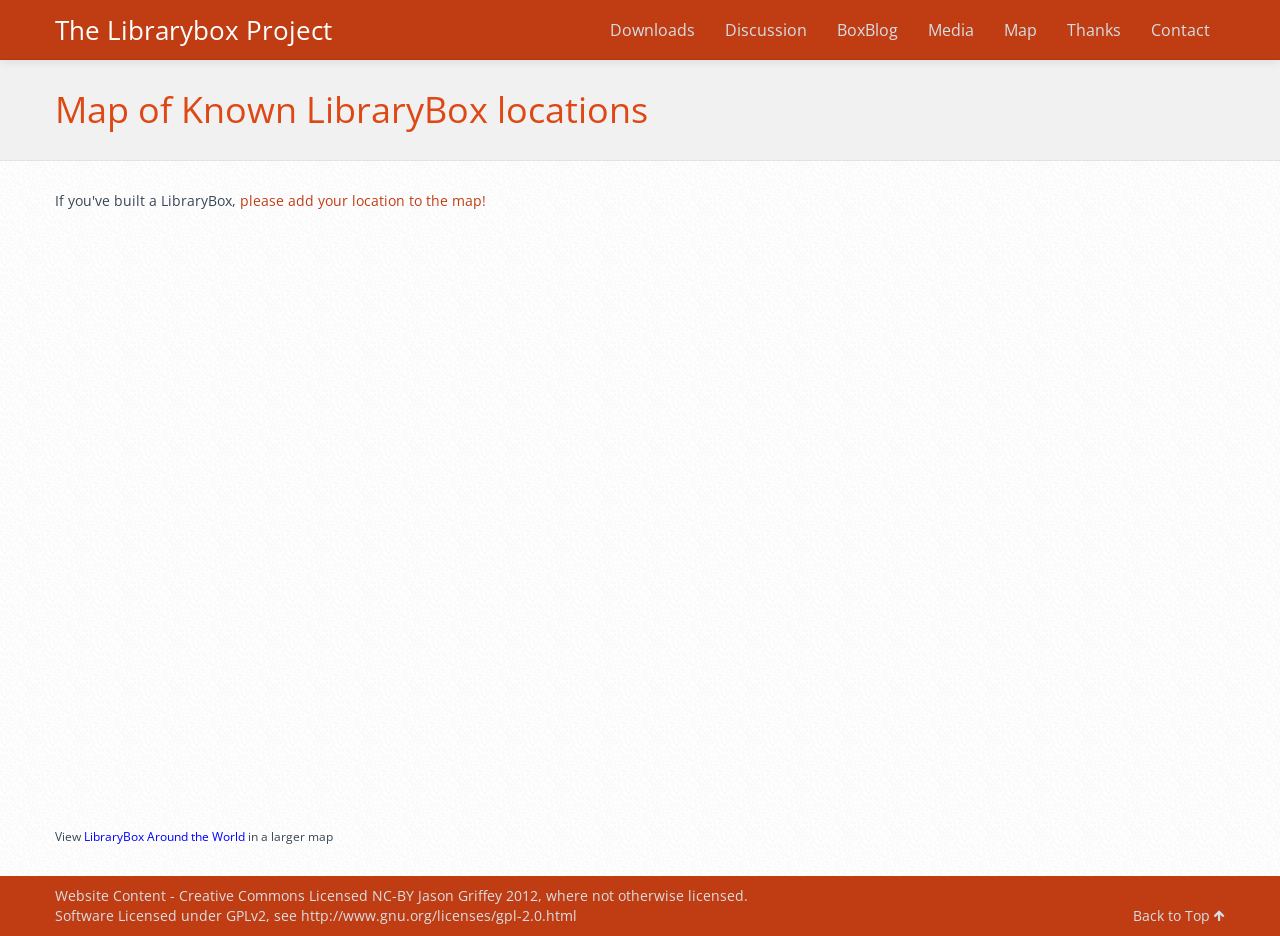
<file: map.html>
<!DOCTYPE html>
<html lang="en">
  <head>
    <meta charset="utf-8">
    <title>LibraryBox | Map</title>
    <meta name="viewport" content="width=device-width, initial-scale=1.0">
    <meta name="description" content="">
    <meta name="author" content="Evan Clemente">
    <link href="css/bootstrap.css" rel="stylesheet">
	<link href="css/bootstrap-responsive.css" rel="stylesheet">
	<link href="css/font-awesome.css" rel="stylesheet">
	<link href='http://fonts.googleapis.com/css?family=Open+Sans' rel='stylesheet' type='text/css'>
	<!--[if lt IE 8]>
	  <link href="css/font-awesome-ie7.css" rel="stylesheet">
    <![endif]-->
    <link href="css/base.css" rel="stylesheet">
	<link href="css/orange.css" rel="stylesheet">
    <!--[if lt IE 9]>
      <script src="http://html5shim.googlecode.com/svn/trunk/html5.js"></script>
    <![endif]-->
    <link rel="shortcut icon" href="img/ico/favicon.ico">
    <link rel="apple-touch-icon-precomposed" sizes="144x144" href="img/ico/favicon.ico">
    <link rel="apple-touch-icon-precomposed" sizes="114x114" href="img/ico/favicon.ico">
    <link rel="apple-touch-icon-precomposed" sizes="72x72" href="img/ico/favicon.ico">
    <link rel="apple-touch-icon-precomposed" href="img/ico/favicon.ico">
  </head>  

  <body>

	<div class="navbar navbar-fixed-top">
      <div class="navbar-inner tf-osans">
        <div class="container">
          <a class="btn btn-primary btn-dropnav" data-toggle="collapse" data-target=".nav-collapse">
            <span class="icon-bar"></span>
            <span class="icon-bar"></span>
            <span class="icon-bar"></span>
          </a>		
            <a class="brand" href="index.html">The Librarybox Project</a>
		  <div class="nav-collapse collapse">
            <ul class="nav pull-right">
              <li><a href="./downloads.html">Downloads</a></li>
            <li><a href="./group.html">Discussion</a></li>
            <li><a href="http://jasongriffey.net/boxblog/">BoxBlog</a></li>
            <li><a href="./media.html">Media</a></li>
            <li><a href="./map.html">Map</a></li>
            <li><a href="./thanks.html">Thanks</a></li>
              <li><a href="./contact.php">Contact</a></li>
            
            </ul>
		  </div>
        </div>
      </div>
    </div>	
    
    <div id="header">
	  <div class="container">  
	    <div class="row">
		  <div class="span12">
		    <h1>Map of Known LibraryBox locations</h1>
		  </div>
		</div>
	  </div>
	</div>

<div id="content">
	  <div class="container">			
	    <div class="row">
		  <div class="span12">
	
      <p>If you've built a LibraryBox, <a href="http://goo.gl/maps/6u5hE">please add your location to the map!</a></p>
      
      <iframe width="1000" height="600" frameborder="0" scrolling="no" marginheight="0" marginwidth="0" src="https://maps.google.com/maps/ms?msa=0&amp;msid=210285754253622863442.0004caa52a55239b9b1a3&amp;ie=UTF8&amp;t=h&amp;ll=45.213004,-35.683594&amp;spn=73.290293,175.605469&amp;z=3&amp;output=embed"></iframe><br /><small>View <a href="https://maps.google.com/maps/ms?msa=0&amp;msid=210285754253622863442.0004caa52a55239b9b1a3&amp;ie=UTF8&amp;t=h&amp;ll=45.213004,-35.683594&amp;spn=73.290293,175.605469&amp;z=3&amp;source=embed" style="color:#0000FF;text-align:left">LibraryBox Around the World</a> in a larger map</small>

  

</div>
</div>
</div>
</div>
<div id="copywrite">
	  <div class="container">
	    <div class="row">
		  <div class="span12">
		    <p>Website Content - Creative Commons Licensed NC-BY Jason Griffey 2012, where not otherwise licensed.<br />Software Licensed under GPLv2, see http://www.gnu.org/licenses/gpl-2.0.html <span id="totop" class="pull-right">Back to Top <i class="icon-arrow-up"></i></span></p>			
		  </div>		  
		</div>	  
      </div>	  
    </div>


    <script src="https://ajax.googleapis.com/ajax/libs/jquery/1.8.2/jquery.min.js"></script>
	<script>window.jQuery || document.write('<script src="js/jquery-1.8.2.min.js"><\/script>')</script>
    <script src="js/bootstrap.min.js"></script>
	<script>
	$(document).ready(function(){
      $("#totop").click(function () {
		$("body, html").animate({
		  scrollTop: 0
	    }, 300);
		return false;
	  }); 
	});
	</script>		
    <script>
    $('#myCollapsible').collapse({
  toggle: false
})
    </script>
    <script type="text/javascript">

  var _gaq = _gaq || [];
  _gaq.push(['_setAccount', 'UA-34754517-1']);
  _gaq.push(['_trackPageview']);

  (function() {
    var ga = document.createElement('script'); ga.type = 'text/javascript'; ga.async = true;
    ga.src = ('https:' == document.location.protocol ? 'https://ssl' : 'http://www') + '.google-analytics.com/ga.js';
    var s = document.getElementsByTagName('script')[0]; s.parentNode.insertBefore(ga, s);
  })();

</script>
  </body>
</html>
</file>
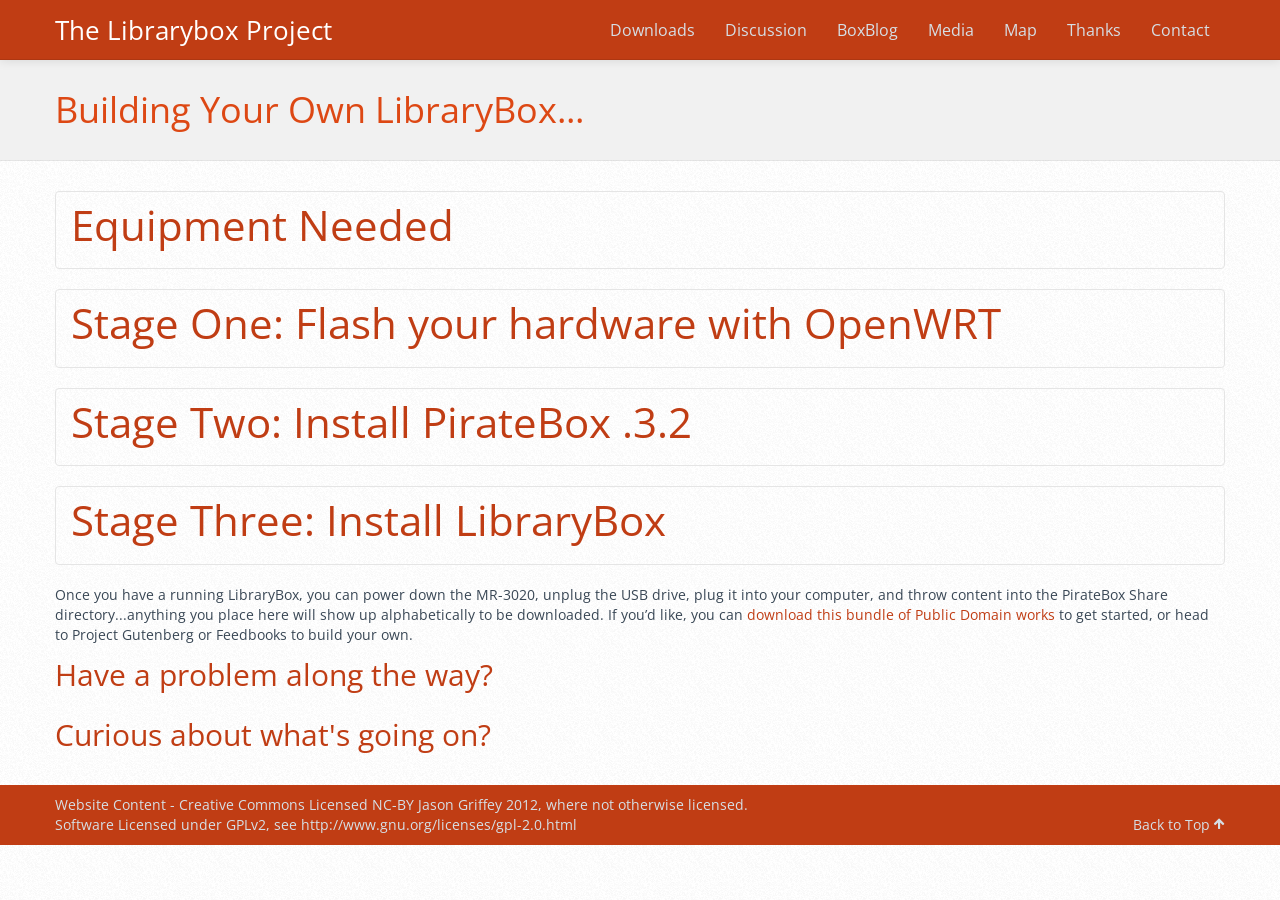
<file: MR3020.html>
<!DOCTYPE html>
<html lang="en">
  <head>
    <meta charset="utf-8">
    <title>LibraryBox | MR3020</title>
    <meta name="viewport" content="width=device-width, initial-scale=1.0">
    <meta name="description" content="">
    <meta name="author" content="Evan Clemente">
    <link href="css/bootstrap.css" rel="stylesheet">
	<link href="css/bootstrap-responsive.min.css" rel="stylesheet">
	<link href="css/font-awesome.css" rel="stylesheet">
	<link href='http://fonts.googleapis.com/css?family=Open+Sans' rel='stylesheet' type='text/css'>
	<!--[if lt IE 8]>
	  <link href="css/font-awesome-ie7.css" rel="stylesheet">
    <![endif]-->
    <link href="css/base.css" rel="stylesheet">
	<link href="css/orange.css" rel="stylesheet">
    <!--[if lt IE 9]>
      <script src="http://html5shim.googlecode.com/svn/trunk/html5.js"></script>
    <![endif]-->
    <link rel="shortcut icon" href="img/ico/favicon.ico">
    <link rel="apple-touch-icon-precomposed" sizes="144x144" href="img/ico/favicon.ico">
    <link rel="apple-touch-icon-precomposed" sizes="114x114" href="img/ico/favicon.ico">
    <link rel="apple-touch-icon-precomposed" sizes="72x72" href="img/ico/favicon.ico">
    <link rel="apple-touch-icon-precomposed" href="img/ico/favicon.ico">
  </head>  

  <body>

	<div class="navbar navbar-fixed-top">
      <div class="navbar-inner tf-osans">
        <div class="container">
          <a class="btn btn-primary btn-dropnav" data-toggle="collapse" data-target=".nav-collapse">
            <span class="icon-bar"></span>
            <span class="icon-bar"></span>
            <span class="icon-bar"></span>
          </a>		
           <a class="brand" href="index.html">The Librarybox Project</a>
		  <div class="nav-collapse collapse">
            <ul class="nav pull-right">
              <li><a href="./downloads.html">Downloads</a></li>
            <li><a href="./group.html">Discussion</a></li>
            <li><a href="http://jasongriffey.net/boxblog/">BoxBlog</a></li>
            <li><a href="./media.html">Media</a></li>
            <li><a href="./map.html">Map</a></li>
            <li><a href="./thanks.html">Thanks</a></li>
              <li><a href="./contact.php">Contact</a></li>
            
            </ul>
		  </div>
        </div>
      </div>
    </div>	
    
    <div id="header">
	  <div class="container">  
	    <div class="row">
		  <div class="span12">
		    <h1>Building Your Own LibraryBox...</h1>
		  </div>
		</div>
	  </div>
	</div>

<div id="content">
	  <div class="container">			
	    <div class="row">
		  <div class="span12">
	

<div class="accordion" id="accordion1">
  <div class="accordion-group">
    <div class="accordion-heading">
      <a class="accordion-toggle" data-toggle="collapse" data-parent="#accordion1" href="#collapseOne">
       <p style="font-size: 3em; line-height: 1.2em;">
Equipment Needed</p>
      </a>
    </div>
    <div id="collapseOne" class="accordion-body collapse">
      <div class="accordion-inner">
<p>LibraryBox is based on the TP-Link MR3020 router, which costs less than $40 and is <a href="http://www.amazon.com/TP-LINK-Portable-802-11n-Wireless-TL-MR3020/dp/B006DEBXD0/?tag=jasongriffey-20">available from Amazon</a>. </p>
<p>LibraryBox also requires a USB flash drive to be used in conjunction with the MR3020. You can use any FAT32 formatted USB flash drive, which means that there is a soft limit of 32GB in size for your files. I haven't tested anything larger than 32GB, at least. I like the SanDisk Cruzer line of drives, that come in a variety of sizes and costs from Amazon: <a href="http://www.amazon.com/SanDisk-Cruzer-Flash-Drive-SDCZ33-016G-B35/dp/B005FYNSZA/?tag=jasongriffey-20">4Gb for $5.75, 8GB for $7.95, 16GB for $11.24, and 32GB for $21.67</a>.</p>
<p>Once you've got your MR3020 and a USB flash drive, just follow the three steps below.</p>
      </div>
    </div>
  </div>
  </div>

<div class="accordion" id="accordion2">
  <div class="accordion-group">
    <div class="accordion-heading">
      <a class="accordion-toggle" data-toggle="collapse" data-parent="#accordion2" href="#collapseTwo">
       <p style="font-size: 3em; line-height: 1.2em;">
Stage One: Flash your hardware with OpenWRT</p>
      </a>
    </div>
    <div id="collapseTwo" class="accordion-body collapse">
      <div class="accordion-inner">
<ol>
<li>Download a custom copy of OpenWrt for the MR3020 at <a href=" http://stable.openwrt.piratebox.de/ar71xx/openwrt-ar71xx-generic-tl-mr3020-v1-squashfs-factory.bin">http://stable.openwrt.piratebox.de/ar71xx/openwrt-ar71xx-generic-tl-mr3020-v1-squashfs-factory.bin</a> (OpenWRT firmware modified by Matthias Strubel to include all needed kernel modules). 
This is the firmware that will prepare the router for all of the other customization.</li>

<li> Set the toggle switch located beside the LAN/WAN port to WISP mode</li>

<li>If using a computer with wifi, turn off the wireless in order to force it to connect to the router over ethernet.</li>

<li>Connect the router via ethernet cable to your computer, connect it to a power source via USB cable, and open a web browser to <a href="http://192.168.0.254">http://192.168.0.254</a></li>

<li>Enter the default username & password (admin & admin)</li>

<li>Navigate to System Tools > Firmware Upgrade and select the OpenWRT firmware that you downloaded in step 1 (openwrt-ar71xx-generic-tl-mr3020-v1-squashfs-factory.bin)</li>

<li>After the upgrade completes, the MR3020 will restart. Do not unplug the router or disconnect the ethernet cable during the firmware flash.</li>
</ol>
<p>Step I is done. At this point, you have an MR3020 running OpenWRT.</p>
      </div>
    </div>
  </div>
  </div>

<div class="accordion" id="accordion3">
  <div class="accordion-group">
    <div class="accordion-heading">
      <a class="accordion-toggle" data-toggle="collapse" data-parent="#accordion3" href="#collapseThree">
      <p style="font-size: 3em; line-height: 1.2em;">Stage Two: Install PirateBox .3.2</p>
      </a>
    </div>
    <div id="collapseThree" class="accordion-body collapse">
      <div class="accordion-inner">

<p>Installing Piratebox doesn’t require that you understand the command line...you can simply follow the instructions, and you should be fine. But if you mistype something, it helps if you know your way around Linux a bit. Once the MR3020 restarts, begin this section.</p>
<ol start="8">
<li>Telnet to the device:

<pre>
telnet 192.168.1.1</pre> 

(yes, this is the right IP address, a la the OpenWRT install)</li>

<li>Use the passwd command to set your login password - this will enable SSH:</li><br />
<pre>
passwd
</pre>
<li>In the next step you'll be editing the MR3020 network configuration at /etc/config/network so that it can access the Internet and install dependencies. You will be changing 4 lines of the file. 2 of these changes (the lines with dns in them) will be the same for every LibraryBox. The other 2 depend on your network configuration. You'll need to determine values for the lines that start with option ipaddr and option gateway.

The value for option gateway should be the IP address of your network router.
The value for option ipaddr should be an IP address that is assignable by your network router. Example: If your network router is 172.16.0.1, then the two lines would be:<br />
<pre>
option gateway ‘172.16.0.1’
option ipaddr ‘172.16.0.101’
</pre>
The other two lines that need changing are list dns. I recommend using Google’s DNS servers for this, unless you have a good reason not to. If you have such a reason, then you probably already know what you should be using for these values...otherwise, stick to:
<pre>
list dns ‘8.8.8.8’
list dns ‘8.8.6.6’
</pre>
Because network configurations and routers vary widely it’s impossible for me to give you step by step instructions for how to determine these values, but some judicious use of Google should help if you’re lost.</li>

<li>Edit the network file with vi. vi is a text editor built into Linux that you will use to make the changes below. If you aren't familiar with vi, there are many help docs available online, but <a href="http://www.cs.colostate.edu/helpdocs/vi.html">here's a good place to start.</a> Read that over, then:<br />
<pre>
vi /etc/config/network
</pre>
You are editing the /etc/config/network file so that you set a static IP address for the MR3020, and the gateway that matches the IP range being delivered by your network router. I have chosen to use the DNS provided by Google, as it is fast and stable, but if you prefer you can use your network router’s DNS, or OpenDNS. The MR3020 needs to be able to access the Internet in order to update the packages necessary for PirateBox to run.  This is the part where the largest number of failures occur in the install process, so take a moment to look it over, use the values you determined in Step 9.5. If you make a mistake at this point, it is possible to brick the MR3020 in such a way that it is no longer accessible. Be careful.

You should modify the /etc/config/network file to look like this, where the lines in the second set with “ipaddr” and “gateway” are customized as noted in Step 9.5. You do not need to change any values in the first set of values:
<pre>
config interface 'loopback'
option ifname 'lo'
option proto 'static'
option ipaddr '127.0.0.1'
option netmask '255.0.0.0'

config interface 'lan'
option ifname 'eth0'
option type 'bridge'
option proto 'static'
option ipaddr '172.16.0.101'
option netmask '255.255.255.0'
option gateway '172.16.0.1'
list dns '8.8.8.8'
list dns '8.8.6.6’
</pre>
Another example: If your router is 192.168.0.1 (as many home routers are by default) and is set to assign IPs in the 192.168.0.X range, the lines in question would read:<br />
<pre>
option ipaddr ‘192.168.0.101'
option gateway ‘192.168.0.1’
</pre>
The important thing is that the lines under config interface ‘lan’  for option ipaddr gets set to an address not currently in use on your network, and that option gateway gets set to the IP address of your router.</li>
                                                                                     
<li>Remove the power from the router, and plug in the FAT formatted USB drive. Do not disconnect it for the remainder of the Piratebox install.</li>

<li>Enable your computer’s wifi once more.</li>

<li>Connect the MR3020 to your network router with an ethernet cable and plug the the power back into the MR3020. Wait a couple of minutes until the MR3020 boots up. With your computer connected to your home network, try sshing into the MR3020 from your computer.<br />
<pre>
ssh root@172.16.0.101
</pre>
You should be able to log into the router using the IP address you set in step 10 above..if you cannot, check your network settings by connecting the MR3020 directly to your computer via ethernet once more, and double-check the step 10 instructions.  The MR3020 should be reachable on your network, at the address you gave.</li>

<li>Ping google to ensure that your MR3020 can access the internet:<br />
<pre>
ping google.com
</pre>
If you get packet response from google.com, you should be good to go for the next section. CTRL-C to stop the ping command. If you do not get a packet response, double check your /etc/config/network file, double check your IP range, and make sure that any router-based firewall is off, then try again.</li>
<!--
<li>Update the package configuration:
<pre>
vi /etc/opkg.conf
</pre>
and change the URL in the first line to:
<pre>
src/gz attitude_adjustment http://stable.openwrt.piratebox.de/ar71xx/packages
</pre>
</li>
-->
<li>Add USB support to OpenWRT by installing and enabling the following packages:<br />
<pre>
opkg update
opkg install kmod-usb-uhci
insmod uhci
opkg install kmod-usb-ohci
insmod usb-ohci
</pre>
(NOTE: the opkg install lines may return the message: installed in root is up to date. This is fine, and is not an error.)</li>

<li>Install Piratebox 0.3.2:<br />
<pre>
cd /tmp
wget http://piratebox.aod-rpg.de/piratebox_0.3-2_all.ipk
opkg update && opkg install piratebox_0.3-2_all.ipk
</pre>
This will take a few minutes. Be patient and wait for the install process to finish completely before you do anything else. Removing power, pulling the USB, or otherwise interrupting the install is almost certainly going to brick your MR3020.

After the installation completes, you can unplug the MR3020 from your network router, unplug the power to the MR3020, and power it back up, unplugged from your network router. At this point, you should have a working Piratebox, and should be able to connect to the new “Piratebox” SSID that your MR3020 is broadcasting via wifi.</li>

</ol>
      </div>
    </div>
  </div>
  </div>
 

 <div class="accordion" id="accordion4">
  <div class="accordion-group">
    <div class="accordion-heading">
      <a class="accordion-toggle" data-toggle="collapse" data-parent="#accordion4" href="#collapseFour">
      <p style="font-size: 3em; line-height: 1.2em;">Stage Three: Install LibraryBox</p>
      </a>
    </div>
    <div id="collapseFour" class="accordion-body collapse">
      <div class="accordion-inner">
<ol start="19">

<li>Download the librarybox.zip file from <a href="http://github.com/griffey/Librarybox">http://github.com/griffey/Librarybox</a> and save it somewhere you can find it.</li>

<li>Unzip the file. The result should be a folder, called simply “librarybox”, that has inside it several files and scripts.</li>

<li>With the MR3020 powered down, remove the USB drive, and insert it into your computer. Copy the librarybox folder (the whole folder, not the contents) to the USB, in the root directory. Eject/remove the USB from your computer, plug it back into MR3020, and power the MR3020 back up.</li>

<li>Connect your wifi to the “Piratebox” SSID, and reconnect to the MR3020 via SSH:
<pre>
ssh root@192.168.1.1
</pre>
then enter your password from step 9 to login.

NOTE: this address is different from that in Step 13. The Piratebox install resets the IP that the MR3020 assigns itself.</li>

<li>Navigate to the librarybox directory on the USB drive on the MR3020:
<pre>
cd /mnt/usb/librarybox/
</pre>
And run the LibraryBox install script:
<pre>
./librarybox.sh
</pre>
That script will copy the files necessary for the UI customizations into place, and alters values in other files. If you would like the details of the script, and want to follow where all the parts go, see <a href="http://librarybox.us/scripts.html">http://librarybox.us/scripts.html</a></li>

<li>By default, LibraryBox v1.5 is installed with Chatbox functionality, which some may prefer to remove. If you would like to remove the Chatbox, simply run the nochat script:
<pre>
./nochat.sh
</pre>
If you later change your mind, SSH back in to the MR3020, navigate back to /mnt/usb/librarybox/ and run:
<pre>
./chat.sh
</pre>
</li>
<li>Done! One more reboot, and you should now have a LibraryBox. When the MR3020 boots back up, you should see an SSID called “LibraryBox - Free Content!”. Connect to it via any wifi-enabled device, launch a browser, and you should see the LibraryBox homepage with the ability to browse and download files.</li>
</ol>

      </div>
    </div>
  </div>
  </div>




<p>Once you have a running LibraryBox, you can power down the MR-3020, unplug the USB drive, plug it into your computer, and throw content into the PirateBox Share directory...anything you place here will show up alphabetically to be downloaded. If you’d like, you can <a href="https://www.dropbox.com/s/6jlhyx8go5ahwnq/LibraryBox%20Starter%20Kit.zip">download this bundle of Public Domain works</a> to get started, or head to Project Gutenberg or Feedbooks to build your own. </p>

<h2><a href="./problems.html">Have a problem along the way?</a></h2><br />
<h2><a href="./scripts.html">Curious about what's going on?</a></h2>

</div>
</div>
</div>
</div>

<div id="copywrite">
	  <div class="container">
	    <div class="row">
		  <div class="span12">
		    <p>Website Content - Creative Commons Licensed NC-BY Jason Griffey 2012, where not otherwise licensed.<br />Software Licensed under GPLv2, see http://www.gnu.org/licenses/gpl-2.0.html <span id="totop" class="pull-right">Back to Top <i class="icon-arrow-up"></i></span></p>			
		  </div>		  
		</div>	  
      </div>	  
    </div>

    <script src="https://ajax.googleapis.com/ajax/libs/jquery/1.8.2/jquery.min.js"></script>
	<script>window.jQuery || document.write('<script src="js/jquery-1.8.2.min.js"><\/script>')</script>
    <script src="js/bootstrap.min.js"></script>
	<script>
	$(document).ready(function(){
      $("#totop").click(function () {
		$("body, html").animate({
		  scrollTop: 0
	    }, 300);
		return false;
	  }); 
	});
	</script>		
    <script>
    $('#myCollapsible').collapse({
  toggle: false
})
    </script>
    <script type="text/javascript">

  var _gaq = _gaq || [];
  _gaq.push(['_setAccount', 'UA-34754517-1']);
  _gaq.push(['_trackPageview']);

  (function() {
    var ga = document.createElement('script'); ga.type = 'text/javascript'; ga.async = true;
    ga.src = ('https:' == document.location.protocol ? 'https://ssl' : 'http://www') + '.google-analytics.com/ga.js';
    var s = document.getElementsByTagName('script')[0]; s.parentNode.insertBefore(ga, s);
  })();

</script>
  </body>
</html>
</file>
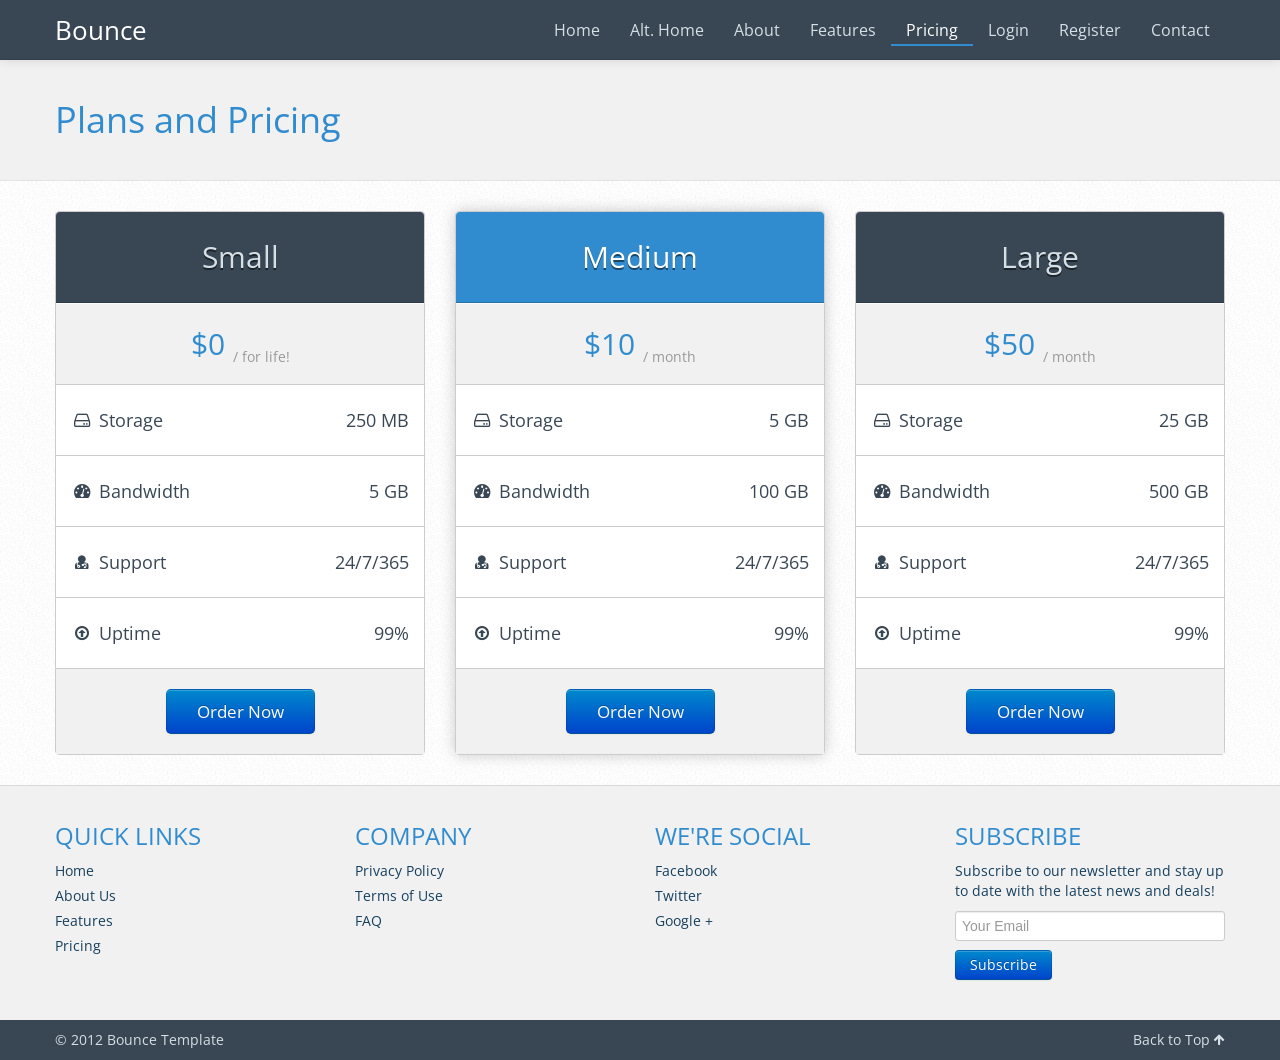
<file: pricing.html>
<!DOCTYPE html>
<html lang="en">
  <head>
    <meta charset="utf-8">
    <title>Bounce | Pricing</title>
    <meta name="viewport" content="width=device-width, initial-scale=1.0">
    <meta name="description" content="">
    <meta name="author" content="Evan Clemente">
    <link href="css/bootstrap.min.css" rel="stylesheet">
	<link href="css/bootstrap-responsive.min.css" rel="stylesheet">
	<link href="css/font-awesome.css" rel="stylesheet">
	<link href='http://fonts.googleapis.com/css?family=Open+Sans' rel='stylesheet' type='text/css'>
	<!--[if lt IE 8]>
	  <link href="css/font-awesome-ie7.css" rel="stylesheet">
    <![endif]-->
    <link href="css/base.css" rel="stylesheet">
	<link href="css/blue.css" rel="stylesheet">
    <!--[if lt IE 9]>
      <script src="http://html5shim.googlecode.com/svn/trunk/html5.js"></script>
    <![endif]-->
    <link rel="shortcut icon" href="img/ico/favicon.ico">
    <link rel="apple-touch-icon-precomposed" sizes="144x144" href="img/ico/favicon.ico">
    <link rel="apple-touch-icon-precomposed" sizes="114x114" href="img/ico/favicon.ico">
    <link rel="apple-touch-icon-precomposed" sizes="72x72" href="img/ico/favicon.ico">
    <link rel="apple-touch-icon-precomposed" href="img/ico/favicon.ico">
  </head>

  <body>

	<div class="navbar navbar-fixed-top">
      <div class="navbar-inner">
        <div class="container">
          <a class="btn btn-primary btn-dropnav" data-toggle="collapse" data-target=".nav-collapse">
            <span class="icon-bar"></span>
            <span class="icon-bar"></span>
            <span class="icon-bar"></span>
          </a>		
          <a class="brand" href="index.html">Bounce</a>
		  <div class="nav-collapse collapse">
            <ul class="nav pull-right">
              <li><a href="index.html">Home</a></li>
			  <li><a href="alt.html">Alt. Home</a></li>
              <li><a href="about.html">About</a></li>
			  <li><a href="features.html">Features</a></li>
			  <li class="active"><a href="pricing.html">Pricing</a></li>
			  <li><a href="login.html">Login</a></li>
			  <li><a href="register.html">Register</a></li>
              <li><a href="contact.html">Contact</a></li>
            </ul>
		  </div>
        </div>
      </div>
    </div>
	
	<div id="header">
	  <div class="container">  
	    <div class="row">
		  <div class="span12">
		    <h1>Plans and Pricing</h1>
		  </div>
		</div>
	  </div>
	</div>

	<div id="content">
	  <div class="container">			
	    <div class="row">
		  <div class="span4">
            <div class="product-plan">
			  <ul class="unstyled plans">
			    <li>
				  <div class="name">
				    <h3>Small</h3>
                  </div>				
				</li>
			    <li>
				  <div class="price">
				    <h3>$0 <small>/ for life!</small></h3>
                  </div>				
				</li>				
			    <li>
				  <div class="feature">
				    <h4><i class="icon-hdd"></i> Storage <span class="pull-right">250 MB</span></h4>
                  </div>				
				</li>
			    <li>
				  <div class="feature">
				    <h4><i class="icon-dashboard"></i> Bandwidth <span class="pull-right">5 GB</span></h4>
                  </div>				
				</li>			
			    <li>
				  <div class="feature">
				    <h4><i class="icon-user-md"></i> Support <span class="pull-right">24/7/365</span></h4>
                  </div>				
				</li>
			    <li>
				  <div class="feature">
				    <h4><i class="icon-upload"></i> Uptime <span class="pull-right">99%</span></h4>
                  </div>				
				</li>
			    <li>
				  <div class="action">
				    <button class="btn btn-primary btn-action">Order Now</button>
                  </div>				
				</li>				
			  </ul>
			</div>  
		  </div>
		  <div class="span4">
            <div class="product-plan popular">
			  <ul class="unstyled plans">
			    <li>
				  <div class="name">
				    <h3>Medium</h3>
                  </div>				
				</li>
			    <li>
				  <div class="price">
				    <h3>$10 <small>/ month</small></h3>
                  </div>				
				</li>				
			    <li>
				  <div class="feature">
				    <h4><i class="icon-hdd"></i> Storage <span class="pull-right">5 GB</span></h4>
                  </div>				
				</li>
			    <li>
				  <div class="feature">
				    <h4><i class="icon-dashboard"></i> Bandwidth <span class="pull-right">100 GB</span></h4>
                  </div>				
				</li>			
			    <li>
				  <div class="feature">
				    <h4><i class="icon-user-md"></i> Support <span class="pull-right">24/7/365</span></h4>
                  </div>				
				</li>
			    <li>
				  <div class="feature">
				    <h4><i class="icon-upload"></i> Uptime <span class="pull-right">99%</span></h4>
                  </div>				
				</li>
			    <li>
				  <div class="action">
				    <button class="btn btn-primary btn-action">Order Now</button>
                  </div>				
				</li>				
			  </ul>
			</div>  
		  </div>
		  <div class="span4">
            <div class="product-plan">
			  <ul class="unstyled plans">
			    <li>
				  <div class="name">
				    <h3>Large</h3>
                  </div>				
				</li>
			    <li>
				  <div class="price">
				    <h3>$50 <small>/ month</small></h3>
                  </div>				
				</li>				
			    <li>
				  <div class="feature">
				    <h4><i class="icon-hdd"></i> Storage <span class="pull-right">25 GB</span></h4>
                  </div>				
				</li>
			    <li>
				  <div class="feature">
				    <h4><i class="icon-dashboard"></i> Bandwidth <span class="pull-right">500 GB</span></h4>
                  </div>				
				</li>			
			    <li>
				  <div class="feature">
				    <h4><i class="icon-user-md"></i> Support <span class="pull-right">24/7/365</span></h4>
                  </div>				
				</li>
			    <li>
				  <div class="feature">
				    <h4><i class="icon-upload"></i> Uptime <span class="pull-right">99%</span></h4>
                  </div>				
				</li>
			    <li>
				  <div class="action">
				    <button class="btn btn-primary btn-action">Order Now</button>
                  </div>				
				</li>				
			  </ul>
			</div>  
		  </div>  
		</div>		
	  </div>
	</div>

	<div id="footer">
	  <div class="container">
	    <div class="row">
		  <div class="span3">
			<h3>Quick Links</h3>
			<ul>
			  <li><a href="#">Home</a></li>
			  <li><a href="#">About Us</a></li>
			  <li><a href="#">Features</a></li>
			  <li><a href="#">Pricing</a></li>
			</ul>			
		  </div>
		  <div class="span3">		
			<h3>Company</h3>
			<ul>
			  <li><a href="#">Privacy Policy</a></li>
			  <li><a href="#">Terms of Use</a></li>
			  <li><a href="#">FAQ</a></li>
			</ul>	
		  </div>
		  <div class="span3">
			<h3>We're Social</h3>
			<ul>
			  <li><a href="#">Facebook</a></li>
			  <li><a href="#">Twitter</a></li>
			  <li><a href="#">Google &#43;</a></li>
			</ul>		  
		  </div>
		  <div class="span3">
			<h3>Subscribe</h3>
			<p>Subscribe to our newsletter and stay up to date with the latest news and deals!</p>			
		    <form>
              <input class="span3" type="text" placeholder="Your Email" name="subscribe">
			  <button class="btn btn-primary">Subscribe</button>
			</form>
		  </div>		  
		</div>	  
      </div>	  
    </div>	

	<div id="copywrite">
	  <div class="container">
	    <div class="row">
		  <div class="span12">
		    <p>&copy; 2012 Bounce Template <span id="totop" class="pull-right">Back to Top <i class="icon-arrow-up"></i></span></p>			
		  </div>		  
		</div>	  
      </div>	  
    </div>	

    <script src="https://ajax.googleapis.com/ajax/libs/jquery/1.8.2/jquery.min.js"></script>
	<script>window.jQuery || document.write('<script src="js/jquery-1.8.2.min.js"><\/script>')</script>
    <script src="js/bootstrap.min.js"></script>
	<script>
	$(document).ready(function(){
      $("#totop").click(function () {
		$("body, html").animate({
		  scrollTop: 0
	    }, 300);
		return false;
	  }); 
	});
	</script>	
	
  </body>
</html>
</file>
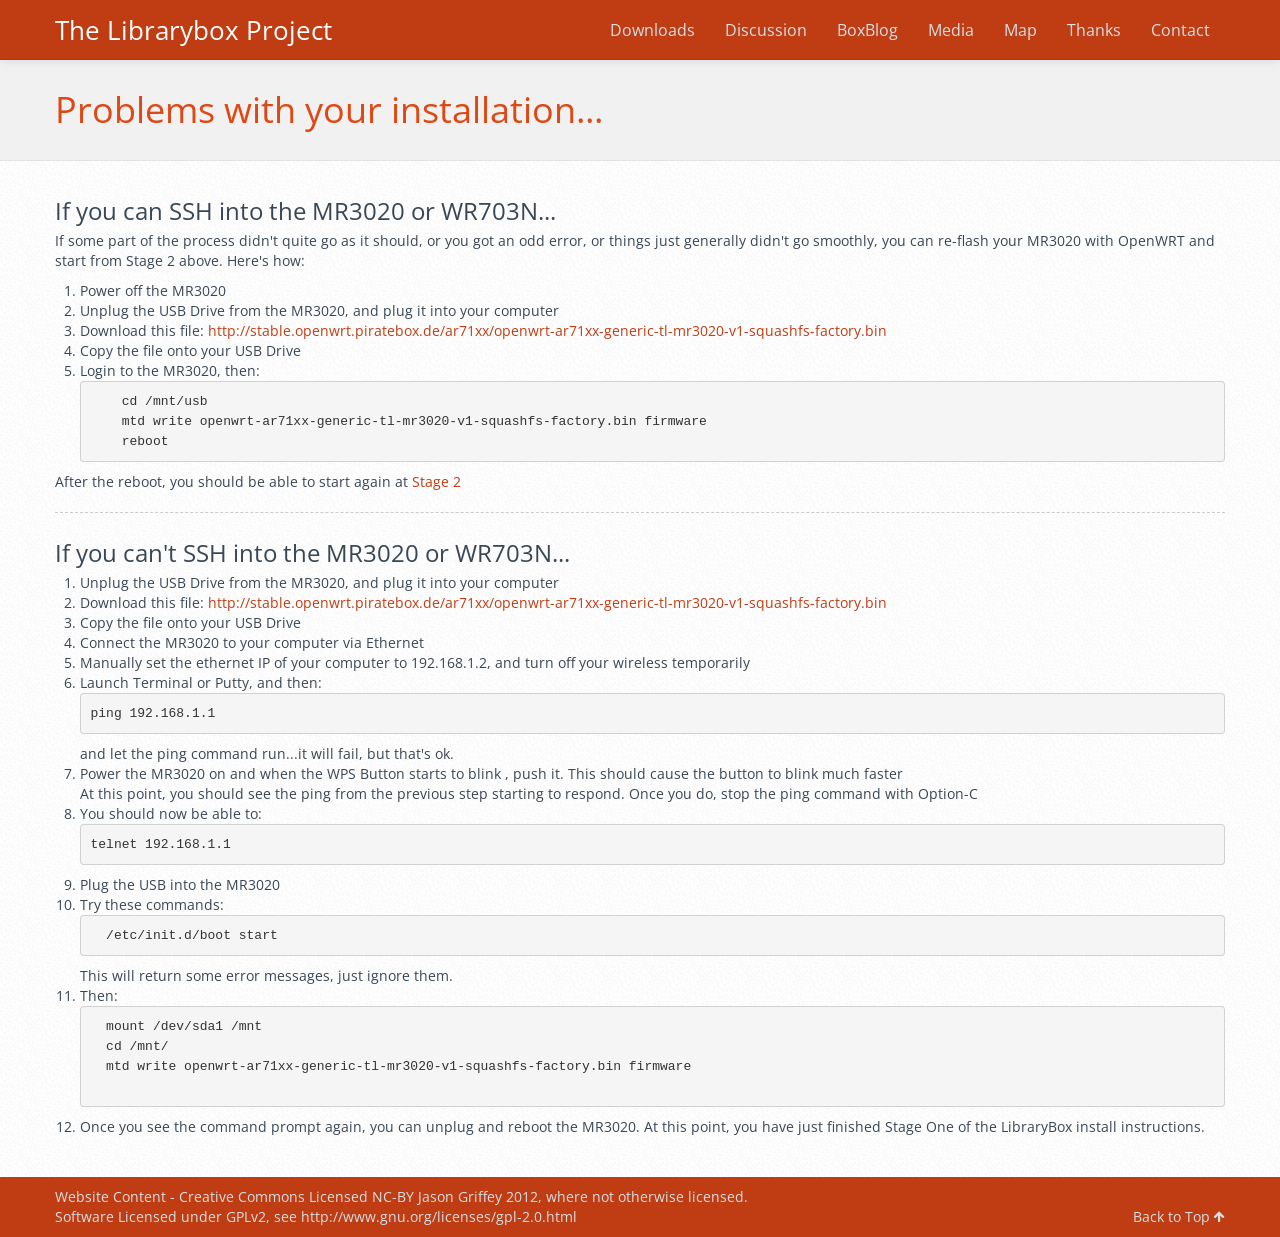
<file: problems.html>
<!DOCTYPE html>
<html lang="en">
  <head>
    <meta charset="utf-8">
    <title>LibraryBox | Problems</title>
    <meta name="viewport" content="width=device-width, initial-scale=1.0">
    <meta name="description" content="">
    <meta name="author" content="Evan Clemente">
    <link href="css/bootstrap.css" rel="stylesheet">
	<link href="css/bootstrap-responsive.css" rel="stylesheet">
	<link href="css/font-awesome.css" rel="stylesheet">
	<link href='http://fonts.googleapis.com/css?family=Open+Sans' rel='stylesheet' type='text/css'>
	<!--[if lt IE 8]>
	  <link href="css/font-awesome-ie7.css" rel="stylesheet">
    <![endif]-->
    <link href="css/base.css" rel="stylesheet">
	<link href="css/orange.css" rel="stylesheet">
    <!--[if lt IE 9]>
      <script src="http://html5shim.googlecode.com/svn/trunk/html5.js"></script>
    <![endif]-->
    <link rel="shortcut icon" href="img/ico/favicon.ico">
    <link rel="apple-touch-icon-precomposed" sizes="144x144" href="img/ico/favicon.ico">
    <link rel="apple-touch-icon-precomposed" sizes="114x114" href="img/ico/favicon.ico">
    <link rel="apple-touch-icon-precomposed" sizes="72x72" href="img/ico/favicon.ico">
    <link rel="apple-touch-icon-precomposed" href="img/ico/favicon.ico">
  </head>  

  <body>

	<div class="navbar navbar-fixed-top">
      <div class="navbar-inner tf-osans">
        <div class="container">
          <a class="btn btn-primary btn-dropnav" data-toggle="collapse" data-target=".nav-collapse">
            <span class="icon-bar"></span>
            <span class="icon-bar"></span>
            <span class="icon-bar"></span>
          </a>		
           <a class="brand" href="index.html">The Librarybox Project</a>
		  <div class="nav-collapse collapse">
            <ul class="nav pull-right">
              <li><a href="./downloads.html">Downloads</a></li>
            <li><a href="./group.html">Discussion</a></li>
            <li><a href="http://jasongriffey.net/boxblog/">BoxBlog</a></li>
            <li><a href="./media.html">Media</a></li>
            <li><a href="./map.html">Map</a></li>
            <li><a href="./thanks.html">Thanks</a></li>
              <li><a href="./contact.php">Contact</a></li>
            
            </ul>
		  </div>
        </div>
      </div>
    </div>	
    
    <div id="header">
	  <div class="container">  
	    <div class="row">
		  <div class="span12">
		    <h1>Problems with your installation...</h1>
		  </div>
		</div>
	  </div>
	</div>

<div id="content">
	  <div class="container">			
	    <div class="row">
		  <div class="span12">
	
<h3>If you can SSH into the MR3020 or WR703N...</h3>
<p>
If some part of the process didn't quite go as it should, or you got an odd error, or things just generally didn't go smoothly, you can re-flash your MR3020 with OpenWRT and start from Stage 2 above. Here's how:</p>
<ol>
<li>Power off the MR3020</li>
<li>Unplug the USB Drive from the MR3020, and plug it into your computer</li>
<li>Download this file:
<a href="http://stable.openwrt.piratebox.de/ar71xx/openwrt-ar71xx-generic-tl-mr3020-v1-squashfs-factory.bin ">http://stable.openwrt.piratebox.de/ar71xx/openwrt-ar71xx-generic-tl-mr3020-v1-squashfs-factory.bin</a>
</li>
<li>Copy the file onto your USB Drive</li>
<li>Login to the MR3020, then:
<pre>
    cd /mnt/usb
    mtd write openwrt-ar71xx-generic-tl-mr3020-v1-squashfs-factory.bin firmware
    reboot
</pre></li>
</ol>
<p>After the reboot, you should be able to start again at <a href="./MR3020.html">Stage 2</a></p>
</p>

 <hr class="dashed">	
 
 <h3>If you can't SSH into the MR3020 or WR703N...</h3>
 <ol>
<li>Unplug the USB Drive from the MR3020, and plug it into your computer</li>
<li>Download this file:
<a href="http://stable.openwrt.piratebox.de/ar71xx/openwrt-ar71xx-generic-tl-mr3020-v1-squashfs-factory.bin ">http://stable.openwrt.piratebox.de/ar71xx/openwrt-ar71xx-generic-tl-mr3020-v1-squashfs-factory.bin</a>
</li>
<li>Copy the file onto your USB Drive</li>
<li>Connect the MR3020 to your computer via Ethernet</li>
<li>Manually set the ethernet IP of your computer to 192.168.1.2, and turn off your wireless temporarily</li>
<li>Launch Terminal or Putty, and then:

<pre>ping 192.168.1.1</pre>

and let the ping command run...it will fail, but that's ok.</li>
</li>
<li>Power the MR3020 on and when the WPS Button starts to blink , push it. This should cause the button to blink much faster</li>
</li>At this point, you should see the ping from the previous step starting to respond. Once you do, stop the ping command with Option-C</li>
<li>You should now be able to:
<pre>telnet 192.168.1.1</pre></li>
<li>Plug the USB into the MR3020</li>
<li>Try these commands:

<pre>  /etc/init.d/boot start</pre> This will return some error messages, just ignore them.</li>

<li>Then:
<pre>
  mount /dev/sda1 /mnt
  cd /mnt/
  mtd write openwrt-ar71xx-generic-tl-mr3020-v1-squashfs-factory.bin firmware
  </pre>
 </li> 
<li>Once you see the command prompt again, you can unplug and reboot the MR3020. At this point, you have just finished Stage One of the LibraryBox install instructions.</li>
</ol>
</div>
</div>
</div>
</div>
<div id="copywrite">
	  <div class="container">
	    <div class="row">
		  <div class="span12">
		    <p>Website Content - Creative Commons Licensed NC-BY Jason Griffey 2012, where not otherwise licensed.<br />Software Licensed under GPLv2, see http://www.gnu.org/licenses/gpl-2.0.html <span id="totop" class="pull-right">Back to Top <i class="icon-arrow-up"></i></span></p>			
		  </div>		  
		</div>	  
      </div>	  
    </div>


    <script src="https://ajax.googleapis.com/ajax/libs/jquery/1.8.2/jquery.min.js"></script>
	<script>window.jQuery || document.write('<script src="js/jquery-1.8.2.min.js"><\/script>')</script>
    <script src="js/bootstrap.min.js"></script>
	<script>
	$(document).ready(function(){
      $("#totop").click(function () {
		$("body, html").animate({
		  scrollTop: 0
	    }, 300);
		return false;
	  }); 
	});
	</script>		
    <script>
    $('#myCollapsible').collapse({
  toggle: false
})
    </script>
    
    <script type="text/javascript">

  var _gaq = _gaq || [];
  _gaq.push(['_setAccount', 'UA-34754517-1']);
  _gaq.push(['_trackPageview']);

  (function() {
    var ga = document.createElement('script'); ga.type = 'text/javascript'; ga.async = true;
    ga.src = ('https:' == document.location.protocol ? 'https://ssl' : 'http://www') + '.google-analytics.com/ga.js';
    var s = document.getElementsByTagName('script')[0]; s.parentNode.insertBefore(ga, s);
  })();

</script>
    
  </body>
</html>
</file>
<file: css/base.css>
/*!
 * Bounce Template v2.0
 *
 * Built with Bootstrap v2.1.1
 * http://twitter.github.com/bootstrap
 */

/* General
-------------------------------------------------- */
* {
    font-weight: normal !important;
}
body {
	position: relative;
    padding-top: 60px;
	font-family: 'Open Sans',Helvetica,Arial,sans-serif;
}
hr.dashed {
    border-bottom: 1px dashed #CCCCCC;
    border-top: medium none;
}
.modal-flat {
    margin-top: 10px;
    position: relative;
	z-index: 0;
}

/* Typography
-------------------------------------------------- */
body, button {
	font-family: 'Open Sans',Helvetica,Arial,sans-serif;
}
.txt-lefty {
    text-align: left;
}
.txt-middle {
    text-align: center;
}
.txt-righty {
    text-align: right;
}

/* Buttons
-------------------------------------------------- */
.btn-action {
	-webkit-border-radius: 5px;
	-moz-border-radius: 5px;
	border-radius: 5px;
    font-size: 17px;
    line-height: normal;
    padding: 10px 30px;
}
.btn-flat {
	-webkit-border-radius: 0px;
	-moz-border-radius: 0px;
	border-radius: 0px;
}
.btn-pillbox {
	-webkit-border-radius: 14px;
	-moz-border-radius: 14px;
	border-radius: 14px;
}

/* Navbar
-------------------------------------------------- */
.navbar-fixed-top {
    margin-bottom: 0;
}
.navbar-inner {
	border-bottom: 0 none;
	-webkit-box-shadow: 0 1px 2px rgba(0, 0, 0, 0.5);
	-moz-box-shadow: 0 1px 2px rgba(0, 0, 0, 0.5);
	box-shadow: 0 1px 2px rgba(0, 0, 0, 0.5);
    filter: none;
    padding: 10px 0;
}
.navbar .brand {
    font-size: 26px;
	text-shadow: none;
}
.navbar .nav > li > a {
	font-size: 16px;
	font-weight: normal;
    text-shadow: none;
	-webkit-transition: all .2s linear;
	-moz-transition: all .2s linear;
	-ms-transition: all .2s linear;
	-o-transition: all .2s linear;
	transition: all .2s linear;	
}
.navbar .nav > li > a:hover {
	-moz-transform: translateY(-5px);
	-webkit-transform: translateY(-5px);
	-o-transform: translateY(-5px);
	-ms-transform: translateY(-5px);
	transform: translateY(-5px);		
}
.navbar .nav > li.active > a,
.navbar .nav > li.active:hover > a,
.navbar .nav > .active > a,
.navbar .nav > .active > a:hover,
.navbar .nav > .active > a:focus {
    padding-bottom: 4px;
	-webkit-box-shadow: none;
	box-shadow: none;
	-moz-box-shadow: none;
}
.btn-dropnav {
    float: right;
    margin-left: 5px;
    margin-right: 5px;
    padding: 7px 10px;
	display: none;
}
.btn-dropnav .icon-bar {
    background-color: #F5F5F5;
	-webkit-box-shadow: 0 1px 0 rgba(0, 0, 0, 0.25);
	-moz-box-shadow: 0 1px 0 rgba(0, 0, 0, 0.25);	
    box-shadow: 0 1px 0 rgba(0, 0, 0, 0.25);
    display: block;
    height: 2px;
    width: 18px;
}
.btn-dropnav .icon-bar + .icon-bar {
    margin-top: 3px;
}

/* Landing
-------------------------------------------------- */
#landing {
    padding: 30px 0;
}
#landing .js-video iframe {
	-webkit-box-shadow: 0 0 15px 0 rgba(0, 0, 0, 0.2);
	-moz-box-shadow: 0 0 15px 0 rgba(0, 0, 0, 0.2);
    box-shadow: 0 0 15px 0 rgba(0, 0, 0, 0.2);
}
#landing .carousel {
    margin-bottom: 0;
}
#landing .carousel .item > img {
    margin: 0 auto;
}
#landing .carousel-control {
    background: none repeat scroll 0 0 transparent;
    border: medium none;
	-webkit-border-radius: 0px;
	-moz-border-radius: 0px;
	border-radius: 0px;
    font-size: 30px;
    height: auto;
    margin-top: 0;
    opacity: 1;
    top: 50%;
    width: auto;
}
#landing .carousel-control.left {
    left: -17px;
}
#landing .carousel-control.right {
    right: -17px;
}
#landing .carousel-control:hover {
    opacity: 1;
}

/* Call to Action Headline
-------------------------------------------------- */
#headline {
    padding: 20px 0;
}
#headline p {
    margin: 5px 0;
}

/* Page Header
-------------------------------------------------- */
#header {
    padding: 30px 0;
}

/* Main Content
-------------------------------------------------- */
#content {
	padding: 30px 0;
}
.icon_wrapper {
    display: block;
    height: 50px;
}
.icon_wrapper i {
    font-size: 50px;
	-webkit-transition: all .2s linear;
	-moz-transition: all .2s linear;
	-ms-transition: all .2s linear;
	-o-transition: all .2s linear;
	transition: all .2s linear;	
	display: inline-block;
	line-height: normal;
}
.bouncy:hover i {
	-moz-transform: translateY(-5px);
	-webkit-transform: translateY(-5px);
	-o-transform: translateY(-5px);
	-ms-transform: translateY(-5px);
	transform: translateY(-5px);	
}

/* Callout / Call to Action
-------------------------------------------------- */
.callout {
    margin: 30px 0 0;
	text-align: center;
}

/* Pricing Tables
-------------------------------------------------- */
.product-plan {
	-webkit-border-radius: 4px;
	-moz-border-radius: 4px;
	border-radius: 4px;
}
ul.plans {
    margin: 0;
}
.product-plan .name {
	-webkit-border-top-left-radius: 4px;
	-webkit-border-top-right-radius: 4px;
	-moz-border-radius-topleft: 4px;
	-moz-border-radius-topright: 4px;
	border-top-left-radius: 4px;
	border-top-right-radius: 4px;
    text-align: center;
}
.product-plan .name h3 {
    display: inline-table;
    font-size: 30px;
    padding: 15px 0;
}
.product-plan .price {
    text-align: center;
}
.product-plan .price h3 {
    font-size: 30px;
    padding: 10px 0;
}
.product-plan .price h3 small {
    vertical-align: bottom;
}
.product-plan .feature h4 {
    padding: 15px;
}
.product-plan .action {
    padding: 20px;
    text-align: center;
}
.product-plan.popular {
	-webkit-box-shadow: 0 0 15px 0 rgba(0, 0, 0, 0.2);
	-moz-box-shadow: 0 0 15px 0 rgba(0, 0, 0, 0.2);
    box-shadow: 0 0 15px 0 rgba(0, 0, 0, 0.2);
}

/* Meet the Team
-------------------------------------------------- */
#team ul {
    display: inline-block;
    position: relative;
    right: 0;
    top: 0;
}
#team li {
    float: left;
    line-height: 20px;
}
#team li a {
    display: block;
    float: none;
    font-size: 28px;
    text-decoration: none;
}
#team li a.facebook {
    color: #3B5998;
}
#team li a.twitter {
    color: #0084B4;
}
#team i {
    width: 1em;
}

/* Footer
-------------------------------------------------- */
#footer {
    padding: 20px 0;
}
#footer h3  {
    margin-bottom: 5px;
	text-transform: uppercase;
}
#footer ul {
    list-style: none outside none;
    margin: 0;
}
#footer li {
    padding: 0 0 5px;
}
#footer a {
	-webkit-transition: all .2s linear;
	-moz-transition: all .2s linear;
	-ms-transition: all .2s linear;
	-o-transition: all .2s linear;
	transition: all .2s linear;			
}
#footer a:hover {
	padding-left: 5px;	
	text-decoration: underline;	
}

/* Copywrite
-------------------------------------------------- */
#copywrite p {
    padding: 10px 0;
	margin: 0;
}
#totop {
    cursor: pointer;
}  

/* Mobile Defaults
------------------------- */
@media (max-width: 979px) {
  body {
    padding-top: 0;
	overflow-x: hidden;
  }
  .navbar .btn-dropnav {
    display: block;
  }
  .navbar .nav-collapse .nav > li > a {
    display: inline-block;
  }
  .navbar .nav-collapse.nav .active > a {
    margin-left: 5px;
  } 
  .navbar .nav-collapse .nav > li.active > a,
  .navbar .nav-collapse .nav > li.active:hover > a,  
  .navbar .nav-collapse .nav .active > a,
  .navbar .nav-collapse .nav .active > a:hover,
  .navbar .nav-collapse .nav .active > a:focus {
	border-bottom: medium none;
	padding: 9px 15px;
	-moz-transform: translateX(0px);
	-webkit-transform: translateX(0px);
	-o-transform: translateX(0px);
	-ms-transform: translateX(0px);
	transform: translateX(0px);		
  }
  .navbar .nav-collapse .nav > li > a:hover {
	-moz-transform: translateX(5px);
	-webkit-transform: translateX(5px);
	-o-transform: translateX(5px);
	-ms-transform: translateX(5px);
	transform: translateX(5px);	
  }
  #landing,
  #header,
  #content {
    margin-left: -20px;
    margin-right: -20px;
	padding: 30px 20px;
  }
  .product-plan .feature .pull-right {
	float: none;
  }
  #headline,
  #footer {
    margin-left: -20px;
    margin-right: -20px;
	padding: 20px;
  }
  #copywrite {
    margin-left: -20px;
    margin-right: -20px;
	padding: 0 20px;
  }   
}

/* Tablets to Phones
------------------------- */
@media (max-width: 767px) {
  #landing,
  #header,
  #content,
  #footer {
	text-align: center;
  }
  .modal-flat {
    left: 0;
    margin-top: 10px;
    position: relative;
    right: 0;
    top: 0;
    width: auto;
  }
  .product-plan {
    margin-bottom: 10px;
  }
  #footer {
    display: none;
  }  
}
</file>
<file: css/orange.css>
/*!
 * Bounce Template v2.0 - Blue
 *
 * Built with Bootstrap v2.1.1
 * http://twitter.github.com/bootstrap
 */

/* General
-------------------------------------------------- */
body {
	background: url("../img/noise.png") repeat scroll 0 0 #FFFFFF;	
}

/* Navbar
-------------------------------------------------- */
.navbar-inner {
    background: none repeat scroll 0 0 #c03d14;
}
.navbar .brand {
    color: #FFFFFF;
}
.navbar .nav > li > a {
    color: #D6DFE5;
}
.navbar .nav > li > a:hover {
    color: #FFFFFF;	
}
.navbar .nav > li.active > a,
.navbar .nav > li.active:hover > a,
.navbar .nav > .active > a,
.navbar .nav > .active > a:hover,
.navbar .nav > .active > a:focus {
    background: none repeat scroll 0 0 transparent;
    border-bottom: 2px solid #308CCF;
    color: #FFFFFF;
}

/* Landing
-------------------------------------------------- */
#landing {
    background: none repeat scroll 0 0 #F1F1F1;
}
#landing h1 {
    color: #c03d14;
}
#landing p {
    color: #394755;
}
#landing .carousel-control {
    color: #0088CC;
}
#landing .carousel-control:hover {
    color: #17405E;
}

/* Call to Action Headline
-------------------------------------------------- */
#headline {
    background: none repeat scroll 0 0 #dd4814;
    color: #FFFFFF;
}

/* Page Header
-------------------------------------------------- */
#header {
    background: none repeat scroll 0 0 #F1F1F1;
}
#header h1 {
    color: #dd4814;
}

/* Main Content
-------------------------------------------------- */
#content {
    background: url("../img/noise.png") repeat scroll 0 0 #FFFFFF;
    border-top: 1px solid rgba(0, 0, 0, 0.1);
    color: #394755;
}
.bouncy:hover i {
    color: #c03d14;
}

/* Pricing Tables
-------------------------------------------------- */
.product-plan {
    background: none repeat scroll 0 0 #FFFFFF;
    border: 1px solid #CCCCCC;
}
ul.plans {
    margin: 0;
}
.product-plan .name {
    background: none repeat scroll 0 0 #394755;
    border-bottom: 1px solid rgba(0, 0, 0, 0.2);
}
.product-plan .name h3 {
    color: #D6DFE5;
    text-shadow: 0 2px 0 rgba(0, 0, 0, 0.5);
}
.product-plan .price {
    background: none repeat scroll 0 0 #F1F1F1;
    border-bottom: 1px solid #CCCCCC;
    border-top: 1px solid rgba(255, 255, 255, 0.8);
}
.product-plan .price h3 {
    color: #308CCF;
}
.product-plan .feature {
    background: none repeat scroll 0 0 #FFFFFF;
    border-bottom: 1px solid #CCCCCC;
}
.product-plan .action {
    background: none repeat scroll 0 0 #F1F1F1;
}
.product-plan.popular .name {
	background: none repeat scroll 0 0 #308CCF;
	color: #FFFFFF;
}
.product-plan.popular .name h3 {
	color: #FFFFFF;
}

/* Meet the Team
-------------------------------------------------- */
#team.thumbnail {
    background: none repeat scroll 0 0 #FFFFFF;
}

/* Footer
-------------------------------------------------- */
#footer {
	background: none repeat scroll 0 0 #F1F1F1;
	border-top: 1px solid rgba(0, 0, 0, 0.1);
    color: #17405E;
}
#footer h3  {
    color: #308CCF;
}
#footer a {
    color: #17405E;	
}
#footer a:hover {
    color: #333333;
}

/* Copywrite
-------------------------------------------------- */
#copywrite {
	background: none repeat scroll 0 0 #c03d14;
    color: #D6DFE5;
}

/* Mobile Defaults
------------------------- */
@media (max-width: 979px) {
  .navbar .nav-collapse .nav > li.active > a,
  .navbar .nav-collapse .nav > li.active:hover > a,  
  .navbar .nav-collapse .nav .active > a,
  .navbar .nav-collapse .nav .active > a:hover,
  .navbar .nav-collapse .nav .active > a:focus {
    background-color: #c03d14;	
  }
  .navbar .nav-collapse .nav > li > a:hover {
    background-color: #308CCF;
  }
  .product-plan .feature .pull-right {
    color: #308CCF;
  }
}
</file>
<file: css/blue.css>
/*!
 * Bounce Template v2.0 - Blue
 *
 * Built with Bootstrap v2.1.1
 * http://twitter.github.com/bootstrap
 */

/* General
-------------------------------------------------- */
body {
	background: url("../img/noise.png") repeat scroll 0 0 #FFFFFF;	
}

/* Navbar
-------------------------------------------------- */
.navbar-inner {
    background: none repeat scroll 0 0 #394755;
}
.navbar .brand {
    color: #FFFFFF;
}
.navbar .nav > li > a {
    color: #D6DFE5;
}
.navbar .nav > li > a:hover {
    color: #FFFFFF;	
}
.navbar .nav > li.active > a,
.navbar .nav > li.active:hover > a,
.navbar .nav > .active > a,
.navbar .nav > .active > a:hover,
.navbar .nav > .active > a:focus {
    background: none repeat scroll 0 0 transparent;
    border-bottom: 2px solid #308CCF;
    color: #FFFFFF;
}

/* Landing
-------------------------------------------------- */
#landing {
    background: none repeat scroll 0 0 #F1F1F1;
}
#landing h1 {
    color: #308CCF;
}
#landing p {
    color: #394755;
}
#landing .carousel-control {
    color: #0088CC;
}
#landing .carousel-control:hover {
    color: #17405E;
}

/* Call to Action Headline
-------------------------------------------------- */
#headline {
    background: none repeat scroll 0 0 #394755;
    color: #FFFFFF;
}

/* Page Header
-------------------------------------------------- */
#header {
    background: none repeat scroll 0 0 #F1F1F1;
}
#header h1 {
    color: #308CCF;
}

/* Main Content
-------------------------------------------------- */
#content {
    background: url("../img/noise.png") repeat scroll 0 0 #FFFFFF;
    border-top: 1px solid rgba(0, 0, 0, 0.1);
    color: #394755;
}
.bouncy:hover i {
    color: #0074CC;
}

/* Pricing Tables
-------------------------------------------------- */
.product-plan {
    background: none repeat scroll 0 0 #FFFFFF;
    border: 1px solid #CCCCCC;
}
ul.plans {
    margin: 0;
}
.product-plan .name {
    background: none repeat scroll 0 0 #394755;
    border-bottom: 1px solid rgba(0, 0, 0, 0.2);
}
.product-plan .name h3 {
    color: #D6DFE5;
    text-shadow: 0 2px 0 rgba(0, 0, 0, 0.5);
}
.product-plan .price {
    background: none repeat scroll 0 0 #F1F1F1;
    border-bottom: 1px solid #CCCCCC;
    border-top: 1px solid rgba(255, 255, 255, 0.8);
}
.product-plan .price h3 {
    color: #308CCF;
}
.product-plan .feature {
    background: none repeat scroll 0 0 #FFFFFF;
    border-bottom: 1px solid #CCCCCC;
}
.product-plan .action {
    background: none repeat scroll 0 0 #F1F1F1;
}
.product-plan.popular .name {
	background: none repeat scroll 0 0 #308CCF;
	color: #FFFFFF;
}
.product-plan.popular .name h3 {
	color: #FFFFFF;
}

/* Meet the Team
-------------------------------------------------- */
#team.thumbnail {
    background: none repeat scroll 0 0 #FFFFFF;
}

/* Footer
-------------------------------------------------- */
#footer {
	background: none repeat scroll 0 0 #F1F1F1;
	border-top: 1px solid rgba(0, 0, 0, 0.1);
    color: #17405E;
}
#footer h3  {
    color: #308CCF;
}
#footer a {
    color: #17405E;	
}
#footer a:hover {
    color: #333333;
}

/* Copywrite
-------------------------------------------------- */
#copywrite {
	background: none repeat scroll 0 0 #394755;
    color: #D6DFE5;
}

/* Mobile Defaults
------------------------- */
@media (max-width: 979px) {
  .navbar .nav-collapse .nav > li.active > a,
  .navbar .nav-collapse .nav > li.active:hover > a,  
  .navbar .nav-collapse .nav .active > a,
  .navbar .nav-collapse .nav .active > a:hover,
  .navbar .nav-collapse .nav .active > a:focus {
    background-color: #308CCF;	
  }
  .navbar .nav-collapse .nav > li > a:hover {
    background-color: #308CCF;
  }
  .product-plan .feature .pull-right {
    color: #308CCF;
  }
}
</file>
